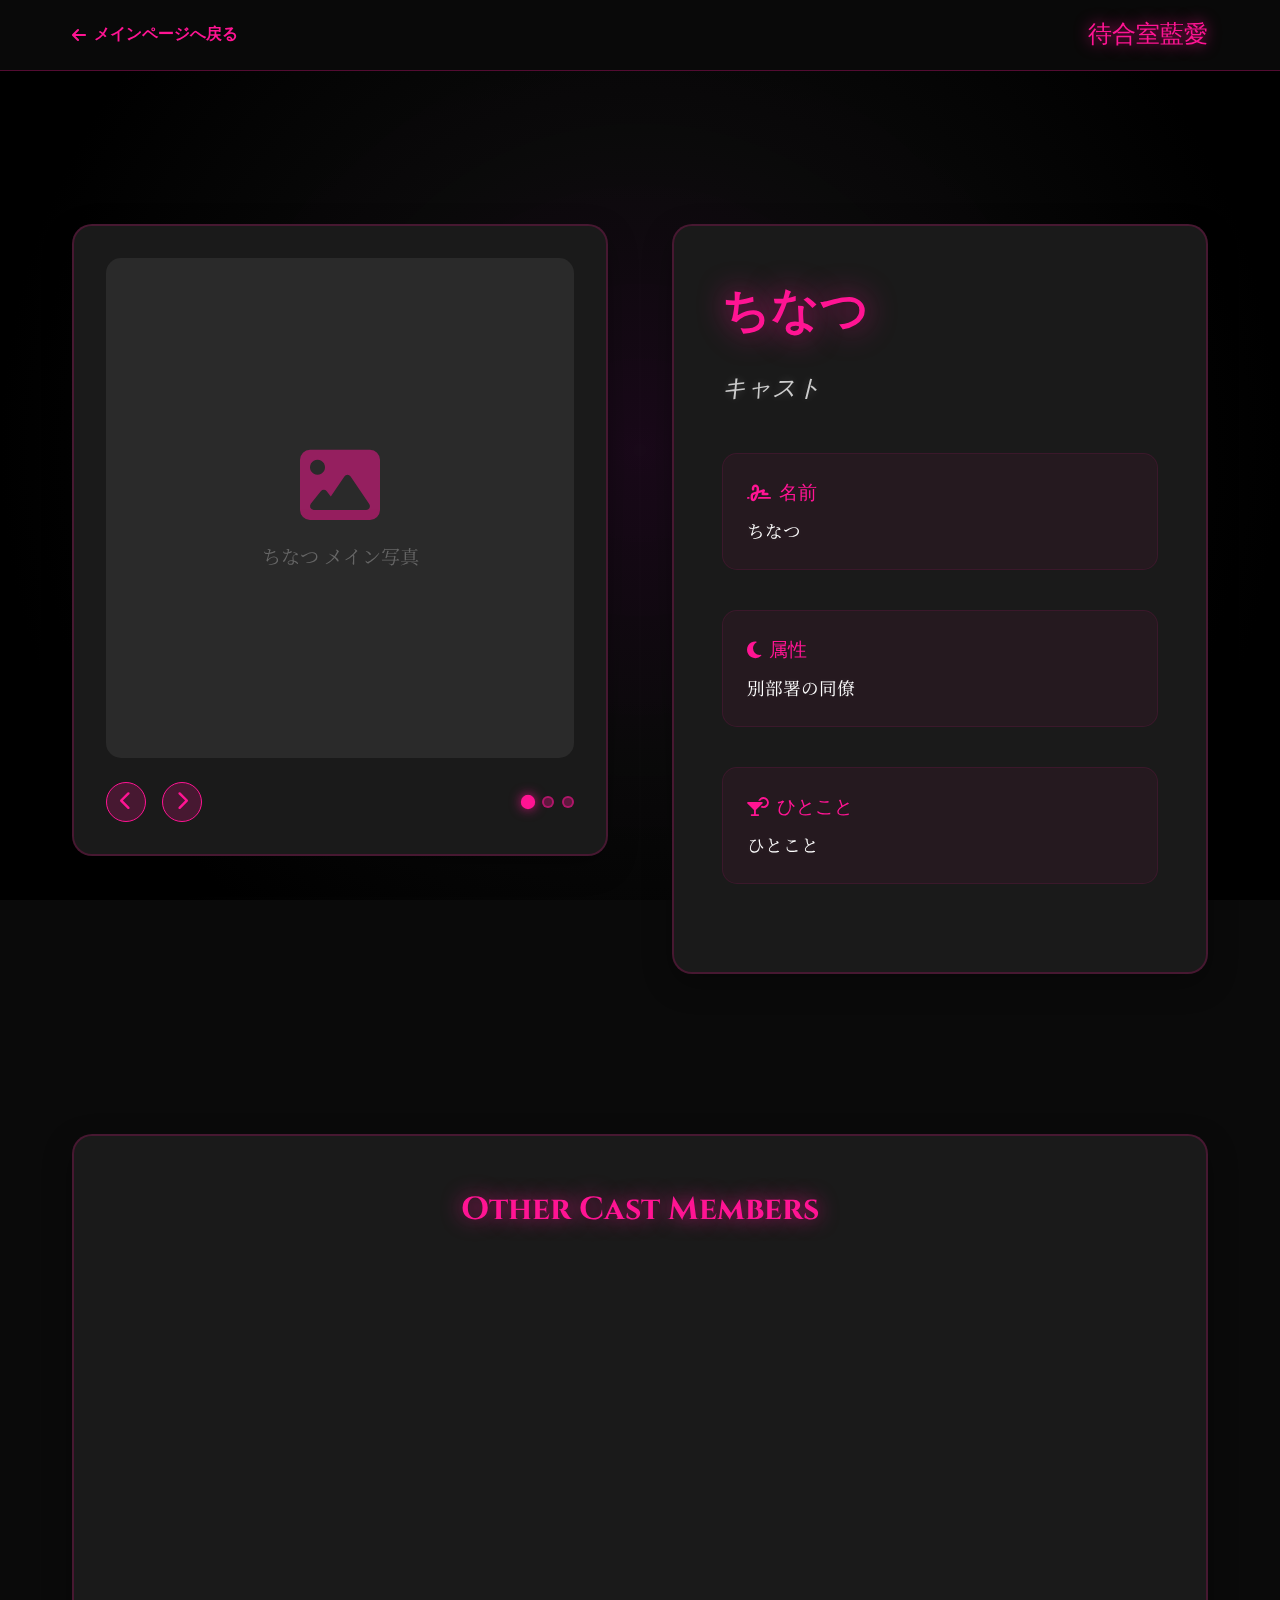
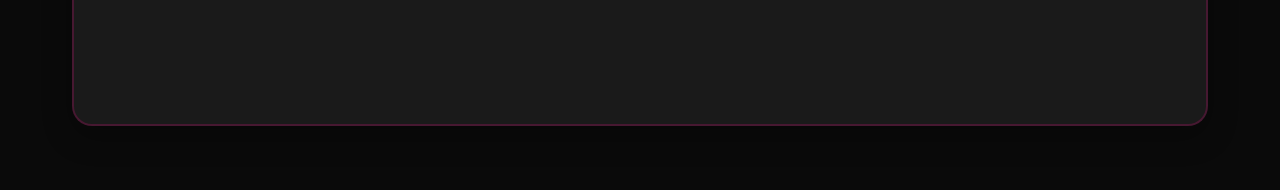
<file: cast/chinatsu.html>
<!DOCTYPE html>
<html lang="ja">
<head>
    <meta charset="UTF-8">
    <meta name="viewport" content="width=device-width, initial-scale=1.0">
    <title>ちなつ - キャスト | 待合室藍愛</title>
    
    <!-- Google Fonts -->
    <link href="https://fonts.googleapis.com/css2?family=Cinzel:wght@400;600;700&family=Playfair+Display:ital,wght@0,400;0,600;0,700;1,400&family=Noto+Serif+JP:wght@300;400;500;600;700&display=swap" rel="stylesheet">
    
    <!-- Font Awesome -->
    <link rel="stylesheet" href="https://cdn.jsdelivr.net/npm/@fortawesome/fontawesome-free@6.4.0/css/all.min.css">
    
    <!-- CSS Files -->
    <link rel="stylesheet" href="../css/style.css">
    <link rel="stylesheet" href="../css/animations.css">
    <link rel="stylesheet" href="../css/cast-profile.css">
</head>
<body class="cast-profile-page">
    <!-- パーティクル背景 -->
    <div id="particles-container">
        <canvas id="particles-canvas"></canvas>
    </div>

    <!-- ナビゲーションヘッダー -->
    <nav class="cast-nav">
        <div class="cast-nav-content">
            <a href="../index.html" class="back-to-main">
                <i class="fas fa-arrow-left"></i>
                <span>メインページへ戻る</span>
            </a>
            <div class="cast-nav-title">待合室藍愛</div>
        </div>
    </nav>

    <!-- メインコンテンツ -->
    <main class="cast-main-content">
        <!-- プロフィールセクション -->
        <section class="cast-profile-section">
            <!-- ギャラリー -->
            <div class="cast-gallery">
                <div class="gallery-container">
                    <div class="gallery-slide active">
                        <div class="gallery-placeholder">
                            <i class="fas fa-image"></i>
                            <p>ちなつ メイン写真</p>
                        </div>
                    </div>
                    <div class="gallery-slide">
                        <div class="gallery-placeholder">
                            <i class="fas fa-image"></i>
                            <p>ちなつ サブ１</p>
                        </div>
                    </div>
                    <div class="gallery-slide">
                        <div class="gallery-placeholder">
                            <i class="fas fa-image"></i>
                            <p>ちなつ サブ２</p>
                        </div>
                    </div>
                </div>
                
                <div class="gallery-controls">
                    <div class="gallery-nav">
                        <button class="gallery-btn gallery-prev">
                            <i class="fas fa-chevron-left"></i>
                        </button>
                        <button class="gallery-btn gallery-next">
                            <i class="fas fa-chevron-right"></i>
                        </button>
                    </div>
                    <div class="gallery-indicators">
                        <div class="gallery-dot active"></div>
                        <div class="gallery-dot"></div>
                        <div class="gallery-dot"></div>
                    </div>
                </div>
            </div>
            
            <!-- プロフィール情報 -->
            <div class="cast-profile-info">
                <div class="cast-profile-content">
                    <h1 class="cast-name-large">ちなつ</h1>
                    <p class="cast-role-large">キャスト</p>
                    
                    <div class="profile-field" data-field="name">
                        <div class="profile-label">
                            <i class="fas fa-signature"></i>
                            名前
                        </div>
                        <div class="profile-value">ちなつ</div>
                    </div>
                    
                    <div class="profile-field" data-field="attribute">
                        <div class="profile-label">
                            <i class="fas fa-moon"></i>
                            属性
                        </div>
                        <div class="profile-value">別部署の同僚</div>
                    </div>
                    
                    <div class="profile-field" data-field="comment">
                        <div class="profile-label">
                            <i class="fas fa-cocktail"></i>
                            ひとこと
                        </div>
                        <div class="profile-value">ひとこと</div>
                    </div>
                </div>
            </div>
        </section>
        
        <!-- 他キャスト一覧 -->
        <section class="other-cast-section">
            <h2 class="other-cast-title">Other Cast Members</h2>
            <div class="other-cast-grid">
                <a href="shiro.html" class="other-cast-item">
                    <div class="other-cast-avatar">
                        <i class="fas fa-user"></i>
                    </div>
                    <div class="other-cast-name">しろ</div>
                    <div class="other-cast-role">キャスト</div>
                </a>
                
                <a href="nichimaru.html" class="other-cast-item">
                    <div class="other-cast-avatar">
                        <i class="fas fa-user"></i>
                    </div>
                    <div class="other-cast-name">にちまる</div>
                    <div class="other-cast-role">キャスト</div>
                </a>
                
                <a href="nito.html" class="other-cast-item">
                    <div class="other-cast-avatar">
                        <i class="fas fa-user"></i>
                    </div>
                    <div class="other-cast-name">にと</div>
                    <div class="other-cast-role">キャスト</div>
                </a>
                
                <a href="hana.html" class="other-cast-item">
                    <div class="other-cast-avatar">
                        <i class="fas fa-user"></i>
                    </div>
                    <div class="other-cast-name">はな</div>
                    <div class="other-cast-role">キャスト</div>
                </a>
                
                <!--
                <a href="furil.html" class="other-cast-item">
                    <div class="other-cast-avatar">
                        <i class="fas fa-user"></i>
                    </div>
                    <div class="other-cast-name">ふりる</div>
                    <div class="other-cast-role">キャスト</div>
                </a>
                -->
                
                <a href="rarucha.html" class="other-cast-item">
                    <div class="other-cast-avatar">
                        <i class="fas fa-user"></i>
                    </div>
                    <div class="other-cast-name">らるちゃ</div>
                    <div class="other-cast-role">キャスト</div>
                </a>
                
                <a href="ruu.html" class="other-cast-item">
                    <div class="other-cast-avatar">
                        <i class="fas fa-user"></i>
                    </div>
                    <div class="other-cast-name">るう</div>
                    <div class="other-cast-role">キャスト</div>
                </a>
            </div>
        </section>
    </main>

    <!-- JavaScript -->
    <script src="../js/particles.js"></script>
    <script src="../js/animations.js"></script>
    <script src="../js/cast-profile.js"></script>
</body>
</html>
</file>
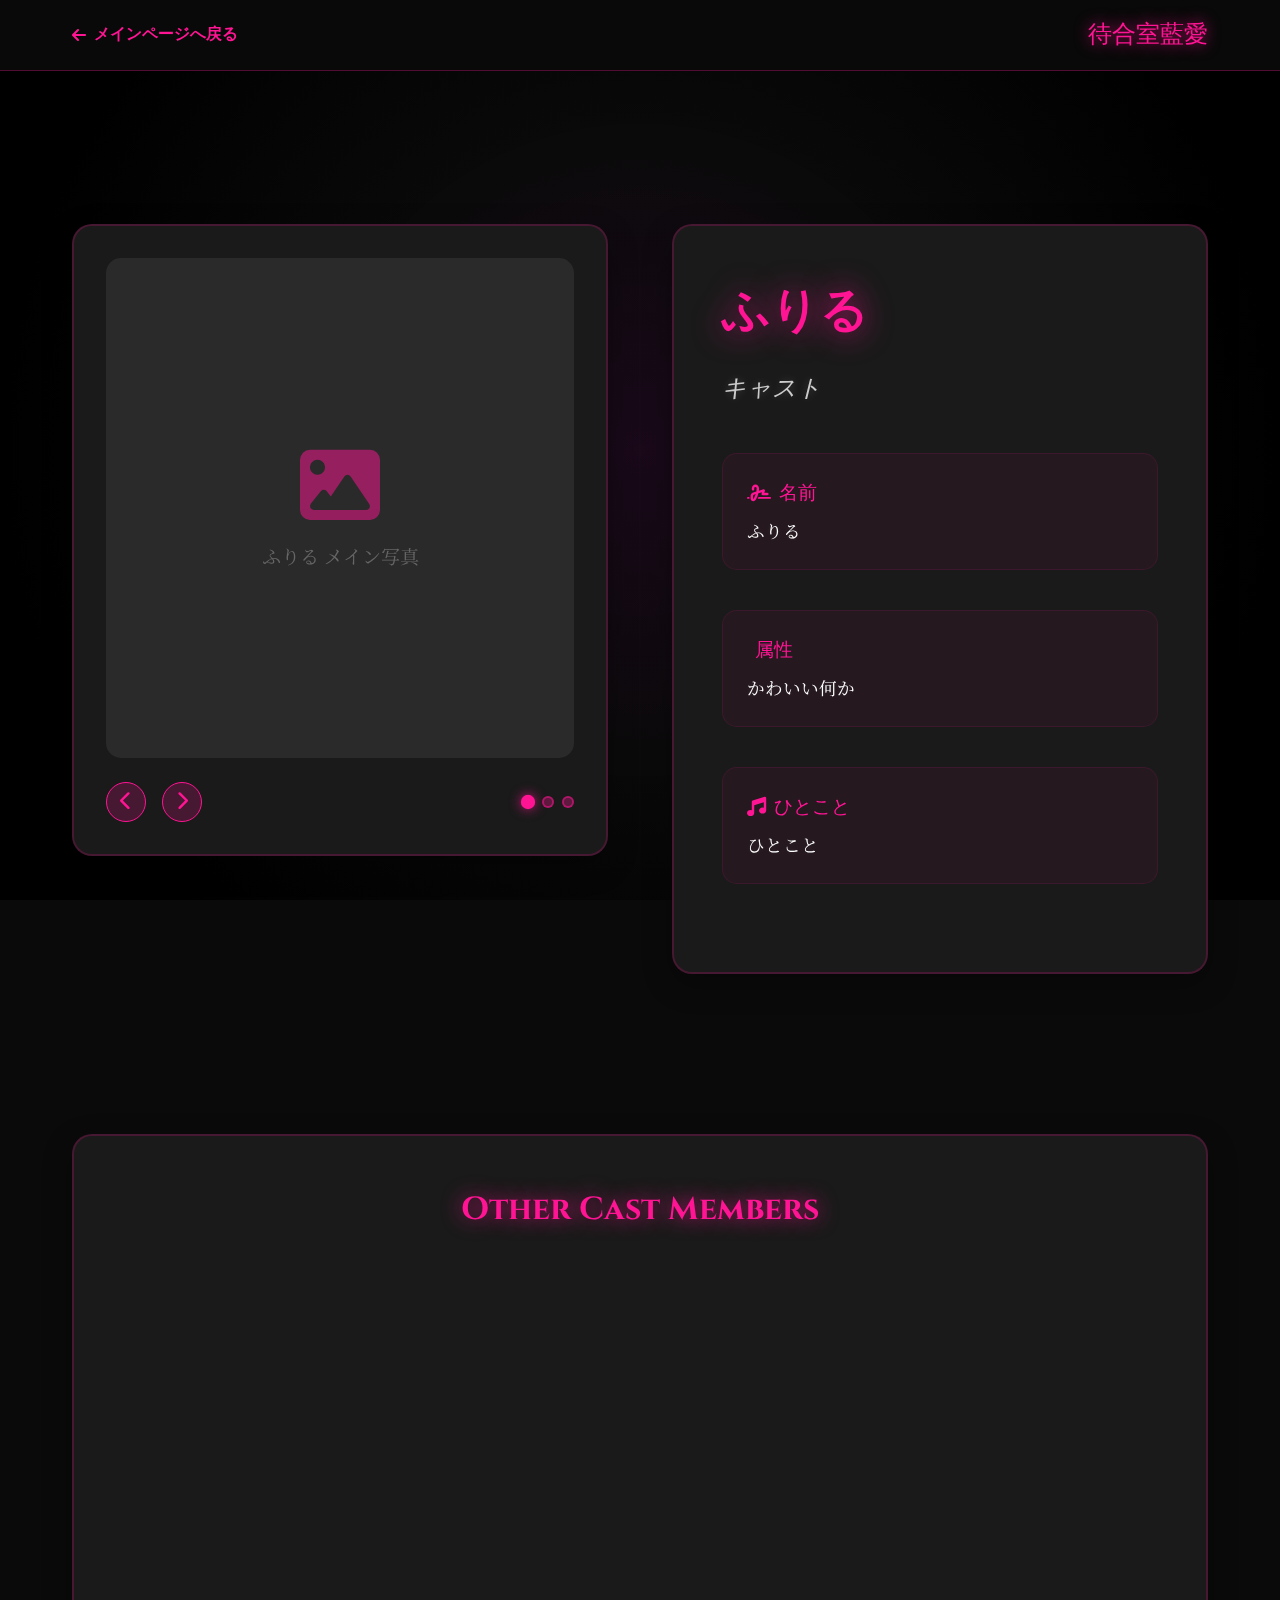
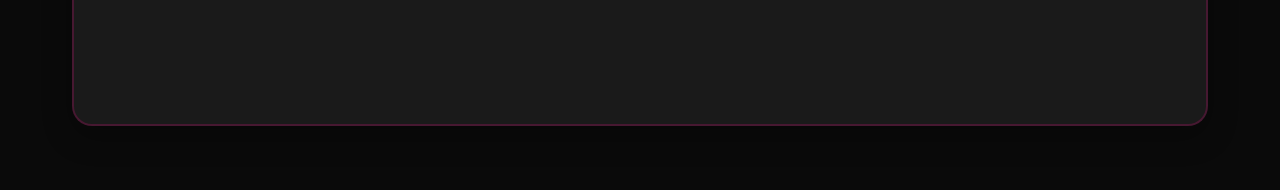
<file: cast/furil.html>
<!DOCTYPE html>
<html lang="ja">
<head>
    <meta charset="UTF-8">
    <meta name="viewport" content="width=device-width, initial-scale=1.0">
    <title>ふりる - キャスト | 待合室藍愛</title>
    
    <!-- Google Fonts -->
    <link href="https://fonts.googleapis.com/css2?family=Cinzel:wght@400;600;700&family=Playfair+Display:ital,wght@0,400;0,600;0,700;1,400&family=Noto+Serif+JP:wght@300;400;500;600;700&display=swap" rel="stylesheet">
    
    <!-- Font Awesome -->
    <link rel="stylesheet" href="https://cdn.jsdelivr.net/npm/@fortawesome/fontawesome-free@6.4.0/css/all.min.css">
    
    <!-- CSS Files -->
    <link rel="stylesheet" href="../css/style.css">
    <link rel="stylesheet" href="../css/animations.css">
    <link rel="stylesheet" href="../css/cast-profile.css">
</head>
<body class="cast-profile-page">
    <!-- パーティクル背景 -->
    <div id="particles-container">
        <canvas id="particles-canvas"></canvas>
    </div>

    <!-- ナビゲーションヘッダー -->
    <nav class="cast-nav">
        <div class="cast-nav-content">
            <a href="../index.html" class="back-to-main">
                <i class="fas fa-arrow-left"></i>
                <span>メインページへ戻る</span>
            </a>
            <div class="cast-nav-title">待合室藍愛</div>
        </div>
    </nav>

    <!-- メインコンテンツ -->
    <main class="cast-main-content">
        <!-- プロフィールセクション -->
        <section class="cast-profile-section">
            <!-- ギャラリー -->
            <div class="cast-gallery">
                <div class="gallery-container">
                    <div class="gallery-slide active">
                        <div class="gallery-placeholder">
                            <i class="fas fa-image"></i>
                            <p>ふりる メイン写真</p>
                        </div>
                    </div>
                    <div class="gallery-slide">
                        <div class="gallery-placeholder">
                            <i class="fas fa-image"></i>
                            <p>ふりる サブ１</p>
                        </div>
                    </div>
                    <div class="gallery-slide">
                        <div class="gallery-placeholder">
                            <i class="fas fa-image"></i>
                            <p>ふりる サブ２</p>
                        </div>
                    </div>
                </div>
                
                <div class="gallery-controls">
                    <div class="gallery-nav">
                        <button class="gallery-btn gallery-prev">
                            <i class="fas fa-chevron-left"></i>
                        </button>
                        <button class="gallery-btn gallery-next">
                            <i class="fas fa-chevron-right"></i>
                        </button>
                    </div>
                    <div class="gallery-indicators">
                        <div class="gallery-dot active"></div>
                        <div class="gallery-dot"></div>
                        <div class="gallery-dot"></div>
                    </div>
                </div>
            </div>
            
            <!-- プロフィール情報 -->
            <div class="cast-profile-info">
                <div class="cast-profile-content">
                    <h1 class="cast-name-large">ふりる</h1>
                    <p class="cast-role-large">キャスト</p>
                    
                    <div class="profile-field" data-field="name">
                        <div class="profile-label">
                            <i class="fas fa-signature"></i>
                            名前
                        </div>
                        <div class="profile-value">ふりる</div>
                    </div>
                    
                    <div class="profile-field" data-field="attribute">
                        <div class="profile-label">
                            <i class="fas fa-piano"></i>
                            属性
                        </div>
                        <div class="profile-value">かわいい何か</div>
                    </div>
                    
                    <div class="profile-field" data-field="comment">
                        <div class="profile-label">
                            <i class="fas fa-music"></i>
                            ひとこと
                        </div>
                        <div class="profile-value">ひとこと</div>
                    </div>
                </div>
            </div>
        </section>
        
        <!-- 他キャスト一覧 -->
        <section class="other-cast-section">
            <h2 class="other-cast-title">Other Cast Members</h2>
            <div class="other-cast-grid">
                <a href="shiro.html" class="other-cast-item">
                    <div class="other-cast-avatar">
                        <i class="fas fa-user"></i>
                    </div>
                    <div class="other-cast-name">しろ</div>
                    <div class="other-cast-role">キャスト</div>
                </a>
                
                <a href="chinatsu.html" class="other-cast-item">
                    <div class="other-cast-avatar">
                        <i class="fas fa-user"></i>
                    </div>
                    <div class="other-cast-name">ちなつ</div>
                    <div class="other-cast-role">キャスト</div>
                </a>
                
                <a href="nichimaru.html" class="other-cast-item">
                    <div class="other-cast-avatar">
                        <i class="fas fa-user"></i>
                    </div>
                    <div class="other-cast-name">にちまる</div>
                    <div class="other-cast-role">キャスト</div>
                </a>
                
                <a href="nito.html" class="other-cast-item">
                    <div class="other-cast-avatar">
                        <i class="fas fa-user"></i>
                    </div>
                    <div class="other-cast-name">にと</div>
                    <div class="other-cast-role">キャスト</div>
                </a>
                
                <a href="hana.html" class="other-cast-item">
                    <div class="other-cast-avatar">
                        <i class="fas fa-user"></i>
                    </div>
                    <div class="other-cast-name">はな</div>
                    <div class="other-cast-role">キャスト</div>
                </a>
                
                <a href="rarucha.html" class="other-cast-item">
                    <div class="other-cast-avatar">
                        <i class="fas fa-user"></i>
                    </div>
                    <div class="other-cast-name">らるちゃ</div>
                    <div class="other-cast-role">キャスト</div>
                </a>
                
                <a href="ruu.html" class="other-cast-item">
                    <div class="other-cast-avatar">
                        <i class="fas fa-user"></i>
                    </div>
                    <div class="other-cast-name">るう</div>
                    <div class="other-cast-role">キャスト</div>
                </a>
            </div>
        </section>
    </main>

    <!-- JavaScript -->
    <script src="../js/particles.js"></script>
    <script src="../js/animations.js"></script>
    <script src="../js/cast-profile.js"></script>
</body>
</html>
</file>
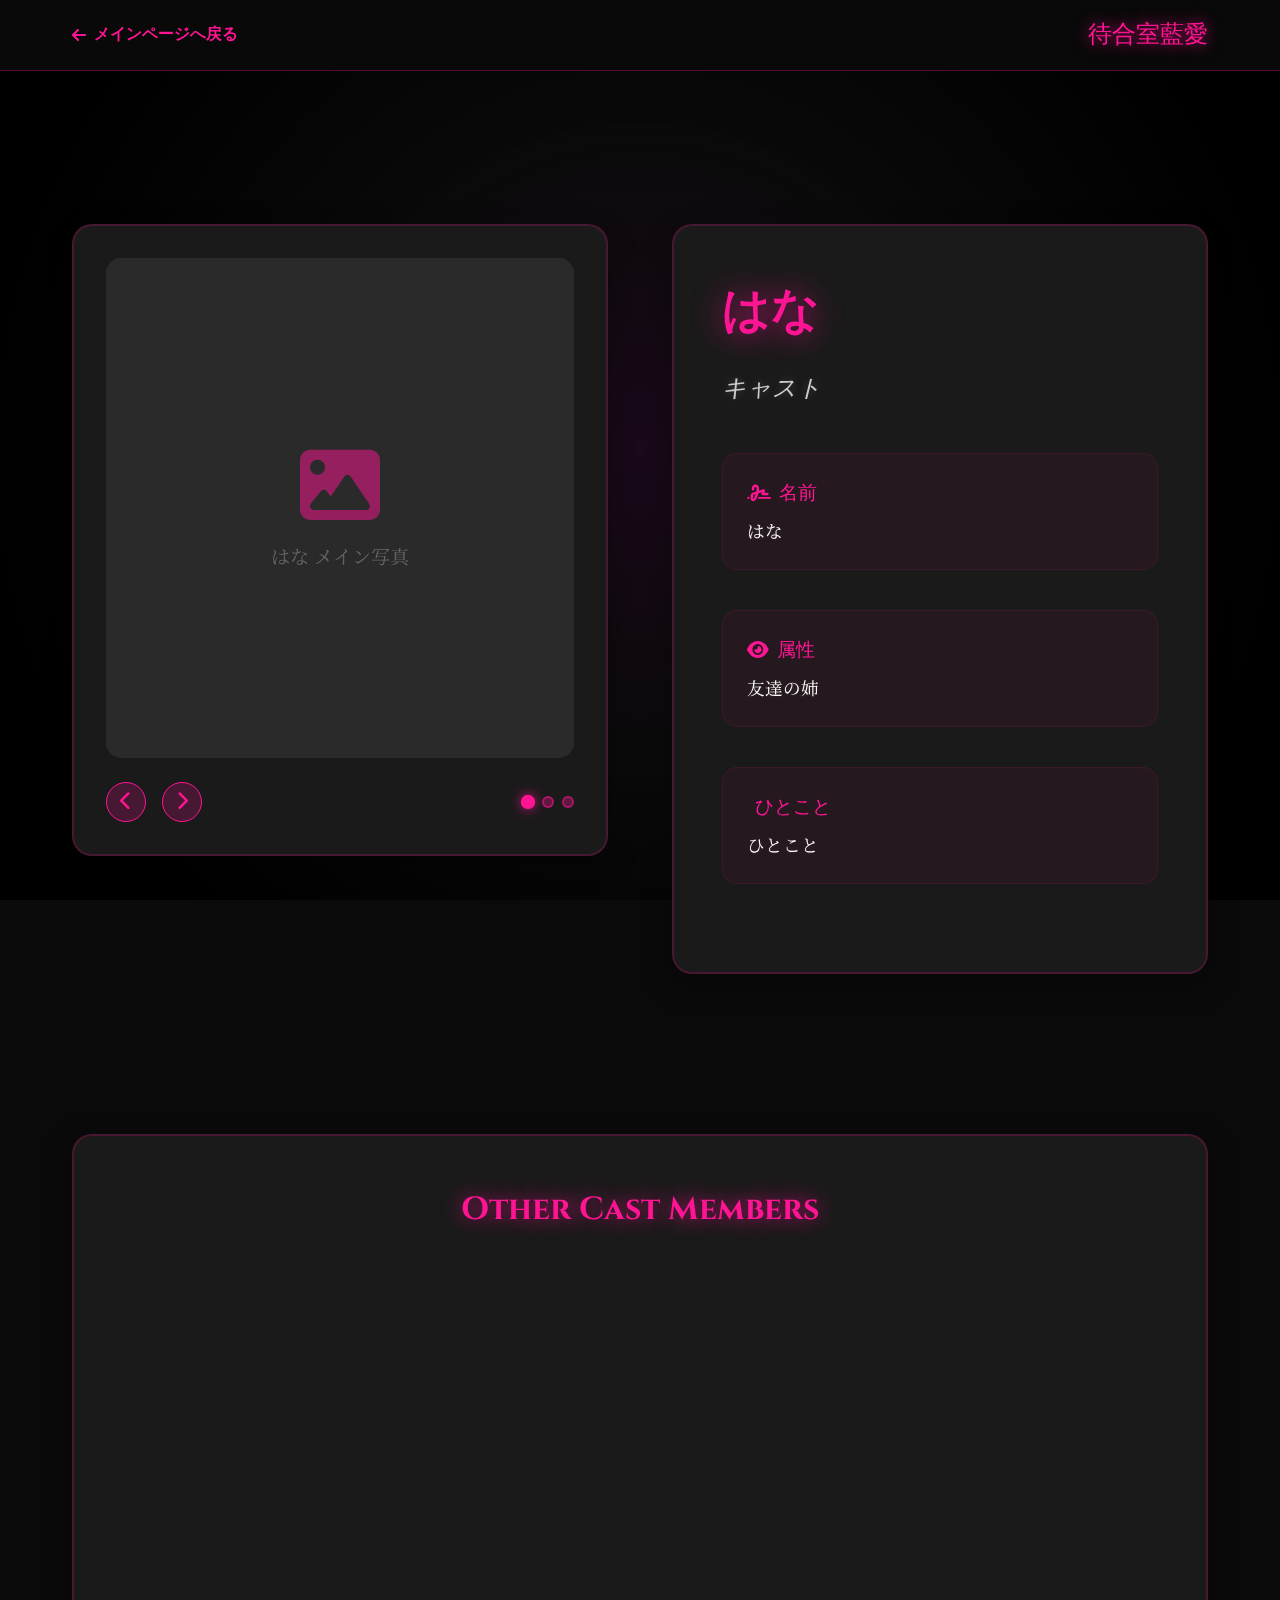
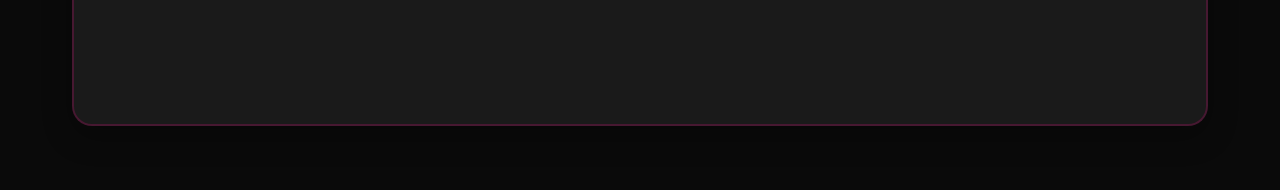
<file: cast/hana.html>
<!DOCTYPE html>
<html lang="ja">
<head>
    <meta charset="UTF-8">
    <meta name="viewport" content="width=device-width, initial-scale=1.0">
    <title>はな - キャスト | 待合室藍愛</title>
    
    <!-- Google Fonts -->
    <link href="https://fonts.googleapis.com/css2?family=Cinzel:wght@400;600;700&family=Playfair+Display:ital,wght@0,400;0,600;0,700;1,400&family=Noto+Serif+JP:wght@300;400;500;600;700&display=swap" rel="stylesheet">
    
    <!-- Font Awesome -->
    <link rel="stylesheet" href="https://cdn.jsdelivr.net/npm/@fortawesome/fontawesome-free@6.4.0/css/all.min.css">
    
    <!-- CSS Files -->
    <link rel="stylesheet" href="../css/style.css">
    <link rel="stylesheet" href="../css/animations.css">
    <link rel="stylesheet" href="../css/cast-profile.css">
</head>
<body class="cast-profile-page">
    <!-- パーティクル背景 -->
    <div id="particles-container">
        <canvas id="particles-canvas"></canvas>
    </div>

    <!-- ナビゲーションヘッダー -->
    <nav class="cast-nav">
        <div class="cast-nav-content">
            <a href="../index.html" class="back-to-main">
                <i class="fas fa-arrow-left"></i>
                <span>メインページへ戻る</span>
            </a>
            <div class="cast-nav-title">待合室藍愛</div>
        </div>
    </nav>

    <!-- メインコンテンツ -->
    <main class="cast-main-content">
        <!-- プロフィールセクション -->
        <section class="cast-profile-section">
            <!-- ギャラリー -->
            <div class="cast-gallery">
                <div class="gallery-container">
                    <div class="gallery-slide active">
                        <div class="gallery-placeholder">
                            <i class="fas fa-image"></i>
                            <p>はな メイン写真</p>
                        </div>
                    </div>
                    <div class="gallery-slide">
                        <div class="gallery-placeholder">
                            <i class="fas fa-image"></i>
                            <p>はな サブ１</p>
                        </div>
                    </div>
                    <div class="gallery-slide">
                        <div class="gallery-placeholder">
                            <i class="fas fa-image"></i>
                            <p>はな サブ２</p>
                        </div>
                    </div>
                </div>
                
                <div class="gallery-controls">
                    <div class="gallery-nav">
                        <button class="gallery-btn gallery-prev">
                            <i class="fas fa-chevron-left"></i>
                        </button>
                        <button class="gallery-btn gallery-next">
                            <i class="fas fa-chevron-right"></i>
                        </button>
                    </div>
                    <div class="gallery-indicators">
                        <div class="gallery-dot active"></div>
                        <div class="gallery-dot"></div>
                        <div class="gallery-dot"></div>
                    </div>
                </div>
            </div>
            
            <!-- プロフィール情報 -->
            <div class="cast-profile-info">
                <div class="cast-profile-content">
                    <h1 class="cast-name-large">はな</h1>
                    <p class="cast-role-large">キャスト</p>
                    
                    <div class="profile-field" data-field="name">
                        <div class="profile-label">
                            <i class="fas fa-signature"></i>
                            名前
                        </div>
                        <div class="profile-value">はな</div>
                    </div>
                    
                    <div class="profile-field" data-field="attribute">
                        <div class="profile-label">
                            <i class="fas fa-eye"></i>
                            属性
                        </div>
                        <div class="profile-value">友達の姉</div>
                    </div>
                    
                    <div class="profile-field" data-field="comment">
                        <div class="profile-label">
                            <i class="fas fa-crystal-ball"></i>
                            ひとこと
                        </div>
                        <div class="profile-value">ひとこと</div>
                    </div>
                </div>
            </div>
        </section>
        
        <!-- 他キャスト一覧 -->
        <section class="other-cast-section">
            <h2 class="other-cast-title">Other Cast Members</h2>
            <div class="other-cast-grid">
                <a href="shiro.html" class="other-cast-item">
                    <div class="other-cast-avatar">
                        <i class="fas fa-user"></i>
                    </div>
                    <div class="other-cast-name">しろ</div>
                    <div class="other-cast-role">キャスト</div>
                </a>
                
                <a href="chinatsu.html" class="other-cast-item">
                    <div class="other-cast-avatar">
                        <i class="fas fa-user"></i>
                    </div>
                    <div class="other-cast-name">ちなつ</div>
                    <div class="other-cast-role">キャスト</div>
                </a>
                
                <a href="nichimaru.html" class="other-cast-item">
                    <div class="other-cast-avatar">
                        <i class="fas fa-user"></i>
                    </div>
                    <div class="other-cast-name">にちまる</div>
                    <div class="other-cast-role">キャスト</div>
                </a>
                
                <a href="nito.html" class="other-cast-item">
                    <div class="other-cast-avatar">
                        <i class="fas fa-user"></i>
                    </div>
                    <div class="other-cast-name">にと</div>
                    <div class="other-cast-role">キャスト</div>
                </a>
                
                <!--
                <a href="furil.html" class="other-cast-item">
                    <div class="other-cast-avatar">
                        <i class="fas fa-user"></i>
                    </div>
                    <div class="other-cast-name">ふりる</div>
                    <div class="other-cast-role">キャスト</div>
                </a>
                -->
                
                <a href="rarucha.html" class="other-cast-item">
                    <div class="other-cast-avatar">
                        <i class="fas fa-user"></i>
                    </div>
                    <div class="other-cast-name">らるちゃ</div>
                    <div class="other-cast-role">キャスト</div>
                </a>
                
                <a href="ruu.html" class="other-cast-item">
                    <div class="other-cast-avatar">
                        <i class="fas fa-user"></i>
                    </div>
                    <div class="other-cast-name">るう</div>
                    <div class="other-cast-role">キャスト</div>
                </a>
            </div>
        </section>
    </main>

    <!-- JavaScript -->
    <script src="../js/particles.js"></script>
    <script src="../js/animations.js"></script>
    <script src="../js/cast-profile.js"></script>
</body>
</html>
</file>
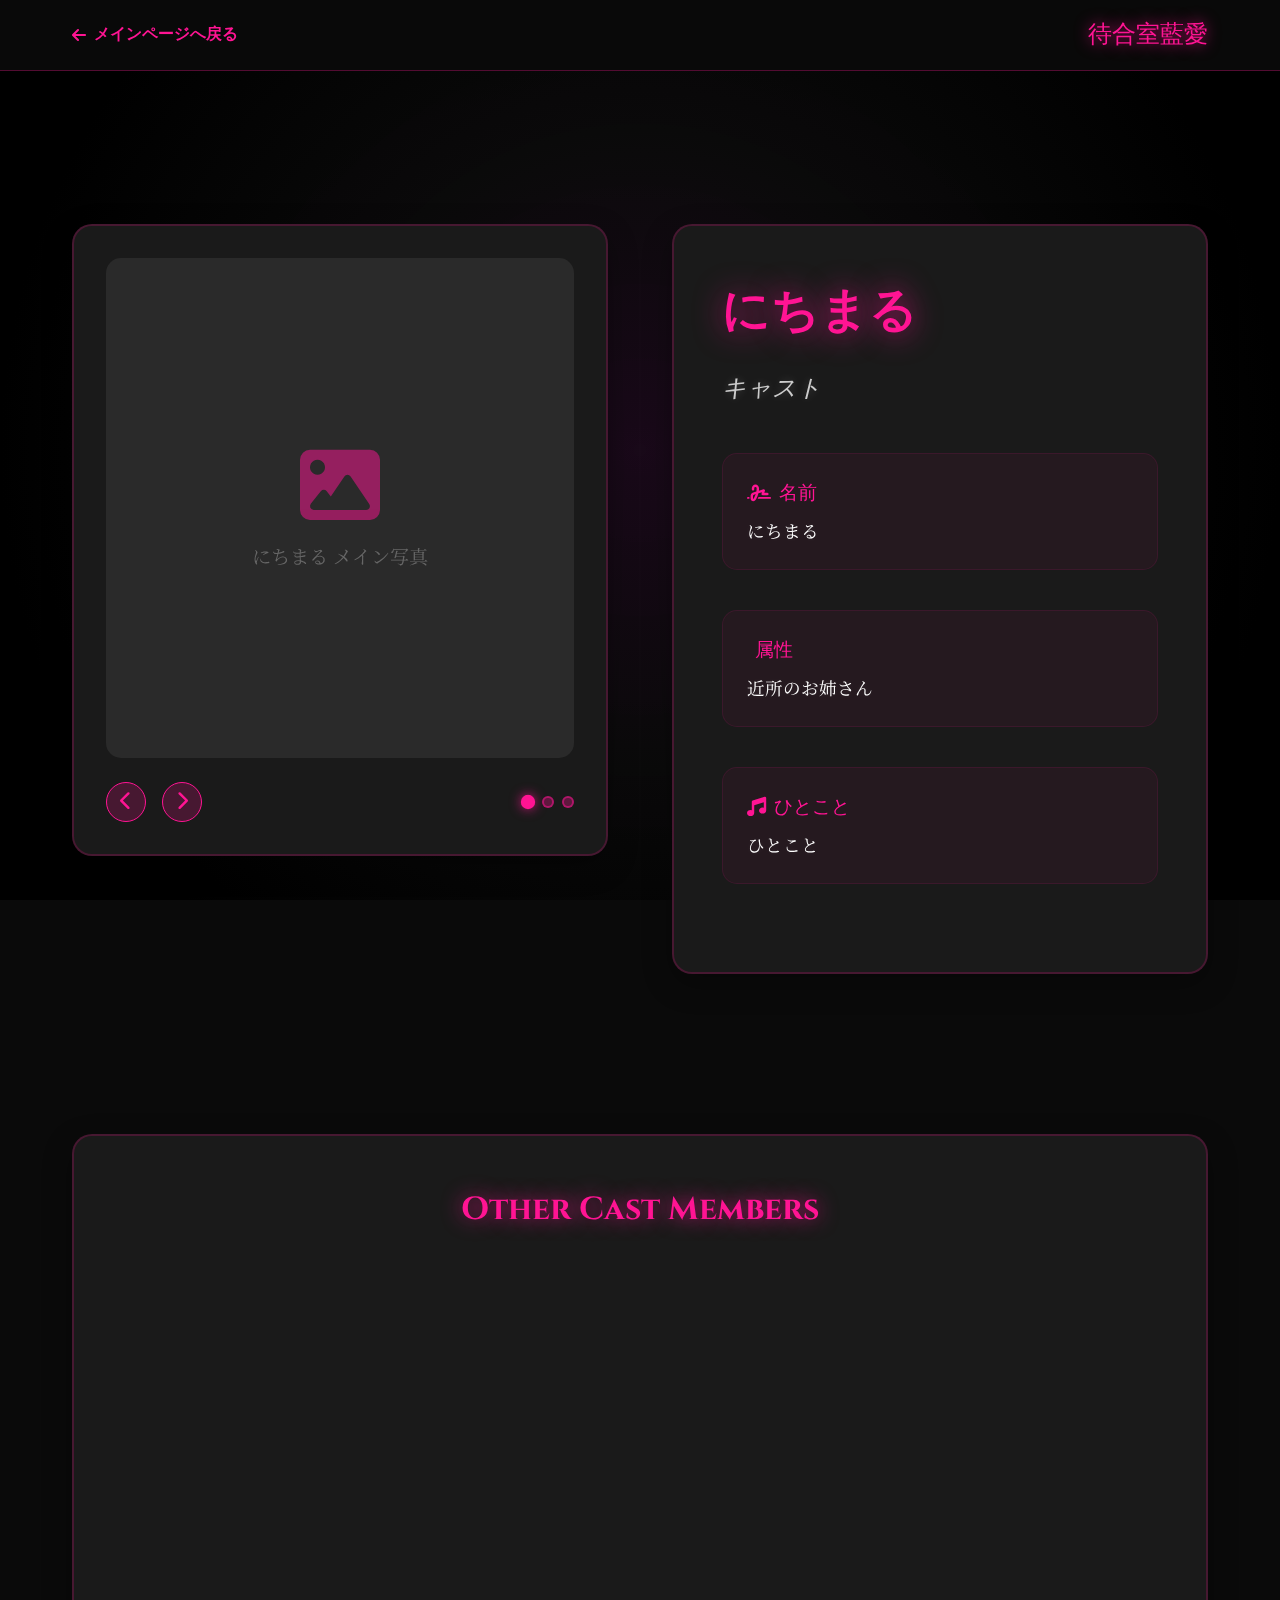
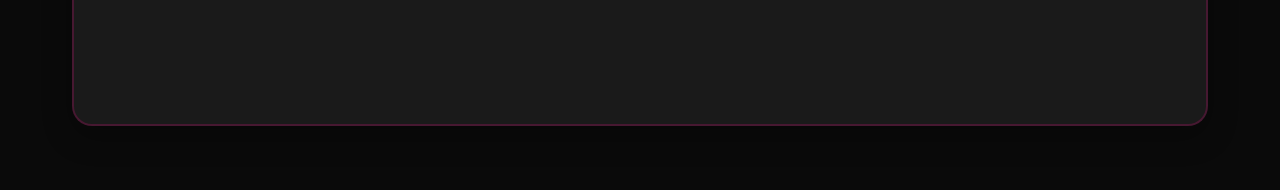
<file: cast/nichimaru.html>
<!DOCTYPE html>
<html lang="ja">
<head>
    <meta charset="UTF-8">
    <meta name="viewport" content="width=device-width, initial-scale=1.0">
    <title>にちまる - キャスト | 待合室藍愛</title>
    
    <!-- Google Fonts -->
    <link href="https://fonts.googleapis.com/css2?family=Cinzel:wght@400;600;700&family=Playfair+Display:ital,wght@0,400;0,600;0,700;1,400&family=Noto+Serif+JP:wght@300;400;500;600;700&display=swap" rel="stylesheet">
    
    <!-- Font Awesome -->
    <link rel="stylesheet" href="https://cdn.jsdelivr.net/npm/@fortawesome/fontawesome-free@6.4.0/css/all.min.css">
    
    <!-- CSS Files -->
    <link rel="stylesheet" href="../css/style.css">
    <link rel="stylesheet" href="../css/animations.css">
    <link rel="stylesheet" href="../css/cast-profile.css">
</head>
<body class="cast-profile-page">
    <!-- パーティクル背景 -->
    <div id="particles-container">
        <canvas id="particles-canvas"></canvas>
    </div>

    <!-- ナビゲーションヘッダー -->
    <nav class="cast-nav">
        <div class="cast-nav-content">
            <a href="../index.html" class="back-to-main">
                <i class="fas fa-arrow-left"></i>
                <span>メインページへ戻る</span>
            </a>
            <div class="cast-nav-title">待合室藍愛</div>
        </div>
    </nav>

    <!-- メインコンテンツ -->
    <main class="cast-main-content">
        <!-- プロフィールセクション -->
        <section class="cast-profile-section">
            <!-- ギャラリー -->
            <div class="cast-gallery">
                <div class="gallery-container">
                    <div class="gallery-slide active">
                        <div class="gallery-placeholder">
                            <i class="fas fa-image"></i>
                            <p>にちまる メイン写真</p>
                        </div>
                    </div>
                    <div class="gallery-slide">
                        <div class="gallery-placeholder">
                            <i class="fas fa-image"></i>
                            <p>にちまる サブ１</p>
                        </div>
                    </div>
                    <div class="gallery-slide">
                        <div class="gallery-placeholder">
                            <i class="fas fa-image"></i>
                            <p>にちまる サブ２</p>
                        </div>
                    </div>
                </div>
                
                <div class="gallery-controls">
                    <div class="gallery-nav">
                        <button class="gallery-btn gallery-prev">
                            <i class="fas fa-chevron-left"></i>
                        </button>
                        <button class="gallery-btn gallery-next">
                            <i class="fas fa-chevron-right"></i>
                        </button>
                    </div>
                    <div class="gallery-indicators">
                        <div class="gallery-dot active"></div>
                        <div class="gallery-dot"></div>
                        <div class="gallery-dot"></div>
                    </div>
                </div>
            </div>
            
            <!-- プロフィール情報 -->
            <div class="cast-profile-info">
                <div class="cast-profile-content">
                    <h1 class="cast-name-large">にちまる</h1>
                    <p class="cast-role-large">キャスト</p>
                    
                    <div class="profile-field" data-field="name">
                        <div class="profile-label">
                            <i class="fas fa-signature"></i>
                            名前
                        </div>
                        <div class="profile-value">にちまる</div>
                    </div>
                    
                    <div class="profile-field" data-field="attribute">
                        <div class="profile-label">
                            <i class="fas fa-dancing"></i>
                            属性
                        </div>
                        <div class="profile-value">近所のお姉さん</div>
                    </div>
                    
                    <div class="profile-field" data-field="comment">
                        <div class="profile-label">
                            <i class="fas fa-music"></i>
                            ひとこと
                        </div>
                        <div class="profile-value">ひとこと</div>
                    </div>
                </div>
            </div>
        </section>
        
        <!-- 他キャスト一覧 -->
        <section class="other-cast-section">
            <h2 class="other-cast-title">Other Cast Members</h2>
            <div class="other-cast-grid">
                <a href="shiro.html" class="other-cast-item">
                    <div class="other-cast-avatar">
                        <i class="fas fa-user"></i>
                    </div>
                    <div class="other-cast-name">しろ</div>
                    <div class="other-cast-role">キャスト</div>
                </a>
                
                <a href="chinatsu.html" class="other-cast-item">
                    <div class="other-cast-avatar">
                        <i class="fas fa-user"></i>
                    </div>
                    <div class="other-cast-name">ちなつ</div>
                    <div class="other-cast-role">キャスト</div>
                </a>
                
                <a href="nito.html" class="other-cast-item">
                    <div class="other-cast-avatar">
                        <i class="fas fa-user"></i>
                    </div>
                    <div class="other-cast-name">にと</div>
                    <div class="other-cast-role">キャスト</div>
                </a>
                
                <a href="hana.html" class="other-cast-item">
                    <div class="other-cast-avatar">
                        <i class="fas fa-user"></i>
                    </div>
                    <div class="other-cast-name">はな</div>
                    <div class="other-cast-role">キャスト</div>
                </a>
                
                <!--
                <a href="furil.html" class="other-cast-item">
                    <div class="other-cast-avatar">
                        <i class="fas fa-user"></i>
                    </div>
                    <div class="other-cast-name">ふりる</div>
                    <div class="other-cast-role">キャスト</div>
                </a>
                -->
                
                <a href="rarucha.html" class="other-cast-item">
                    <div class="other-cast-avatar">
                        <i class="fas fa-user"></i>
                    </div>
                    <div class="other-cast-name">らるちゃ</div>
                    <div class="other-cast-role">キャスト</div>
                </a>
                
                <a href="ruu.html" class="other-cast-item">
                    <div class="other-cast-avatar">
                        <i class="fas fa-user"></i>
                    </div>
                    <div class="other-cast-name">るう</div>
                    <div class="other-cast-role">キャスト</div>
                </a>
            </div>
        </section>
    </main>

    <!-- JavaScript -->
    <script src="../js/particles.js"></script>
    <script src="../js/animations.js"></script>
    <script src="../js/cast-profile.js"></script>
</body>
</html>
</file>
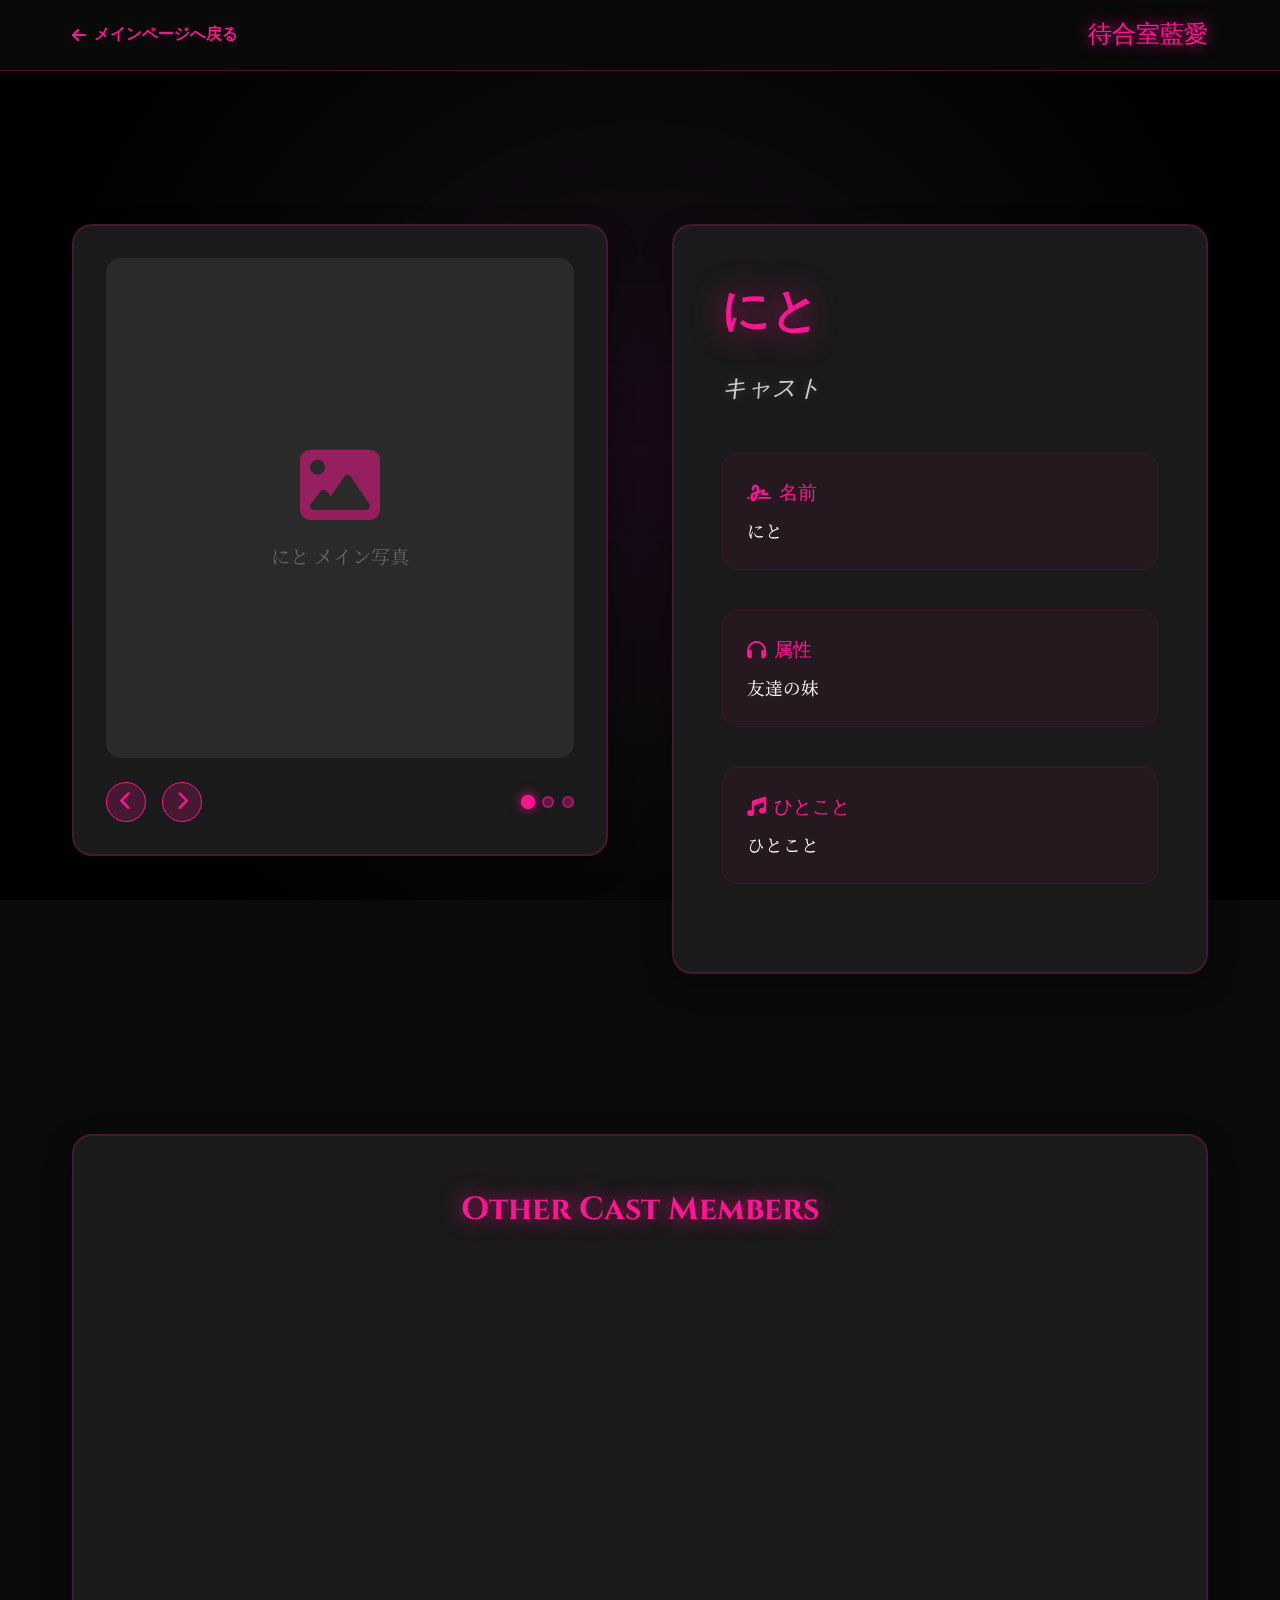
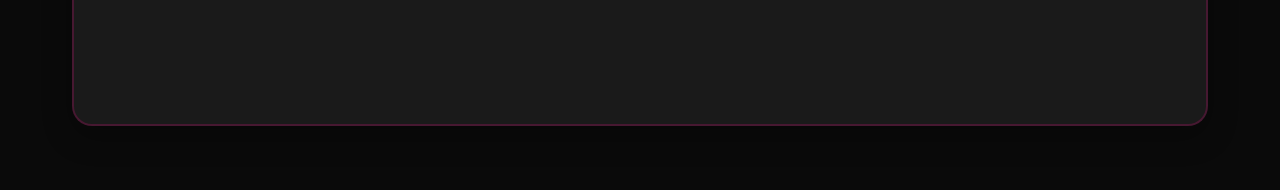
<file: cast/nito.html>
<!DOCTYPE html>
<html lang="ja">
<head>
    <meta charset="UTF-8">
    <meta name="viewport" content="width=device-width, initial-scale=1.0">
    <title>にと - キャスト | 待合室藍愛</title>
    
    <!-- Google Fonts -->
    <link href="https://fonts.googleapis.com/css2?family=Cinzel:wght@400;600;700&family=Playfair+Display:ital,wght@0,400;0,600;0,700;1,400&family=Noto+Serif+JP:wght@300;400;500;600;700&display=swap" rel="stylesheet">
    
    <!-- Font Awesome -->
    <link rel="stylesheet" href="https://cdn.jsdelivr.net/npm/@fortawesome/fontawesome-free@6.4.0/css/all.min.css">
    
    <!-- CSS Files -->
    <link rel="stylesheet" href="../css/style.css">
    <link rel="stylesheet" href="../css/animations.css">
    <link rel="stylesheet" href="../css/cast-profile.css">
</head>
<body class="cast-profile-page">
    <!-- パーティクル背景 -->
    <div id="particles-container">
        <canvas id="particles-canvas"></canvas>
    </div>

    <!-- ナビゲーションヘッダー -->
    <nav class="cast-nav">
        <div class="cast-nav-content">
            <a href="../index.html" class="back-to-main">
                <i class="fas fa-arrow-left"></i>
                <span>メインページへ戻る</span>
            </a>
            <div class="cast-nav-title">待合室藍愛</div>
        </div>
    </nav>

    <!-- メインコンテンツ -->
    <main class="cast-main-content">
        <!-- プロフィールセクション -->
        <section class="cast-profile-section">
            <!-- ギャラリー -->
            <div class="cast-gallery">
                <div class="gallery-container">
                    <div class="gallery-slide active">
                        <div class="gallery-placeholder">
                            <i class="fas fa-image"></i>
                            <p>にと メイン写真</p>
                        </div>
                    </div>
                    <div class="gallery-slide">
                        <div class="gallery-placeholder">
                            <i class="fas fa-image"></i>
                            <p>にと サブ１</p>
                        </div>
                    </div>
                    <div class="gallery-slide">
                        <div class="gallery-placeholder">
                            <i class="fas fa-image"></i>
                            <p>にと サブ２</p>
                        </div>
                    </div>
                </div>
                
                <div class="gallery-controls">
                    <div class="gallery-nav">
                        <button class="gallery-btn gallery-prev">
                            <i class="fas fa-chevron-left"></i>
                        </button>
                        <button class="gallery-btn gallery-next">
                            <i class="fas fa-chevron-right"></i>
                        </button>
                    </div>
                    <div class="gallery-indicators">
                        <div class="gallery-dot active"></div>
                        <div class="gallery-dot"></div>
                        <div class="gallery-dot"></div>
                    </div>
                </div>
            </div>
            
            <!-- プロフィール情報 -->
            <div class="cast-profile-info">
                <div class="cast-profile-content">
                    <h1 class="cast-name-large">にと</h1>
                    <p class="cast-role-large">キャスト</p>
                    
                    <div class="profile-field" data-field="name">
                        <div class="profile-label">
                            <i class="fas fa-signature"></i>
                            名前
                        </div>
                        <div class="profile-value">にと</div>
                    </div>
                    
                    <div class="profile-field" data-field="attribute">
                        <div class="profile-label">
                            <i class="fas fa-headphones"></i>
                            属性
                        </div>
                        <div class="profile-value">友達の妹</div>
                    </div>
                    
                    <div class="profile-field" data-field="comment">
                        <div class="profile-label">
                            <i class="fas fa-music"></i>
                            ひとこと
                        </div>
                        <div class="profile-value">ひとこと</div>
                    </div>
                </div>
            </div>
        </section>
        
        <!-- 他キャスト一覧 -->
        <section class="other-cast-section">
            <h2 class="other-cast-title">Other Cast Members</h2>
            <div class="other-cast-grid">
                <a href="shiro.html" class="other-cast-item">
                    <div class="other-cast-avatar">
                        <i class="fas fa-user"></i>
                    </div>
                    <div class="other-cast-name">しろ</div>
                    <div class="other-cast-role">キャスト</div>
                </a>
                
                <a href="chinatsu.html" class="other-cast-item">
                    <div class="other-cast-avatar">
                        <i class="fas fa-user"></i>
                    </div>
                    <div class="other-cast-name">ちなつ</div>
                    <div class="other-cast-role">キャスト</div>
                </a>
                
                <a href="nichimaru.html" class="other-cast-item">
                    <div class="other-cast-avatar">
                        <i class="fas fa-user"></i>
                    </div>
                    <div class="other-cast-name">にちまる</div>
                    <div class="other-cast-role">キャスト</div>
                </a>
                
                <a href="hana.html" class="other-cast-item">
                    <div class="other-cast-avatar">
                        <i class="fas fa-user"></i>
                    </div>
                    <div class="other-cast-name">はな</div>
                    <div class="other-cast-role">キャスト</div>
                </a>
                
                <!--
                <a href="furil.html" class="other-cast-item">
                    <div class="other-cast-avatar">
                        <i class="fas fa-user"></i>
                    </div>
                    <div class="other-cast-name">ふりる</div>
                    <div class="other-cast-role">キャスト</div>
                </a>
                -->
                
                <a href="rarucha.html" class="other-cast-item">
                    <div class="other-cast-avatar">
                        <i class="fas fa-user"></i>
                    </div>
                    <div class="other-cast-name">らるちゃ</div>
                    <div class="other-cast-role">キャスト</div>
                </a>
                
                <a href="ruu.html" class="other-cast-item">
                    <div class="other-cast-avatar">
                        <i class="fas fa-user"></i>
                    </div>
                    <div class="other-cast-name">るう</div>
                    <div class="other-cast-role">キャスト</div>
                </a>
            </div>
        </section>
    </main>

    <!-- JavaScript -->
    <script src="../js/particles.js"></script>
    <script src="../js/animations.js"></script>
    <script src="../js/cast-profile.js"></script>
</body>
</html>
</file>
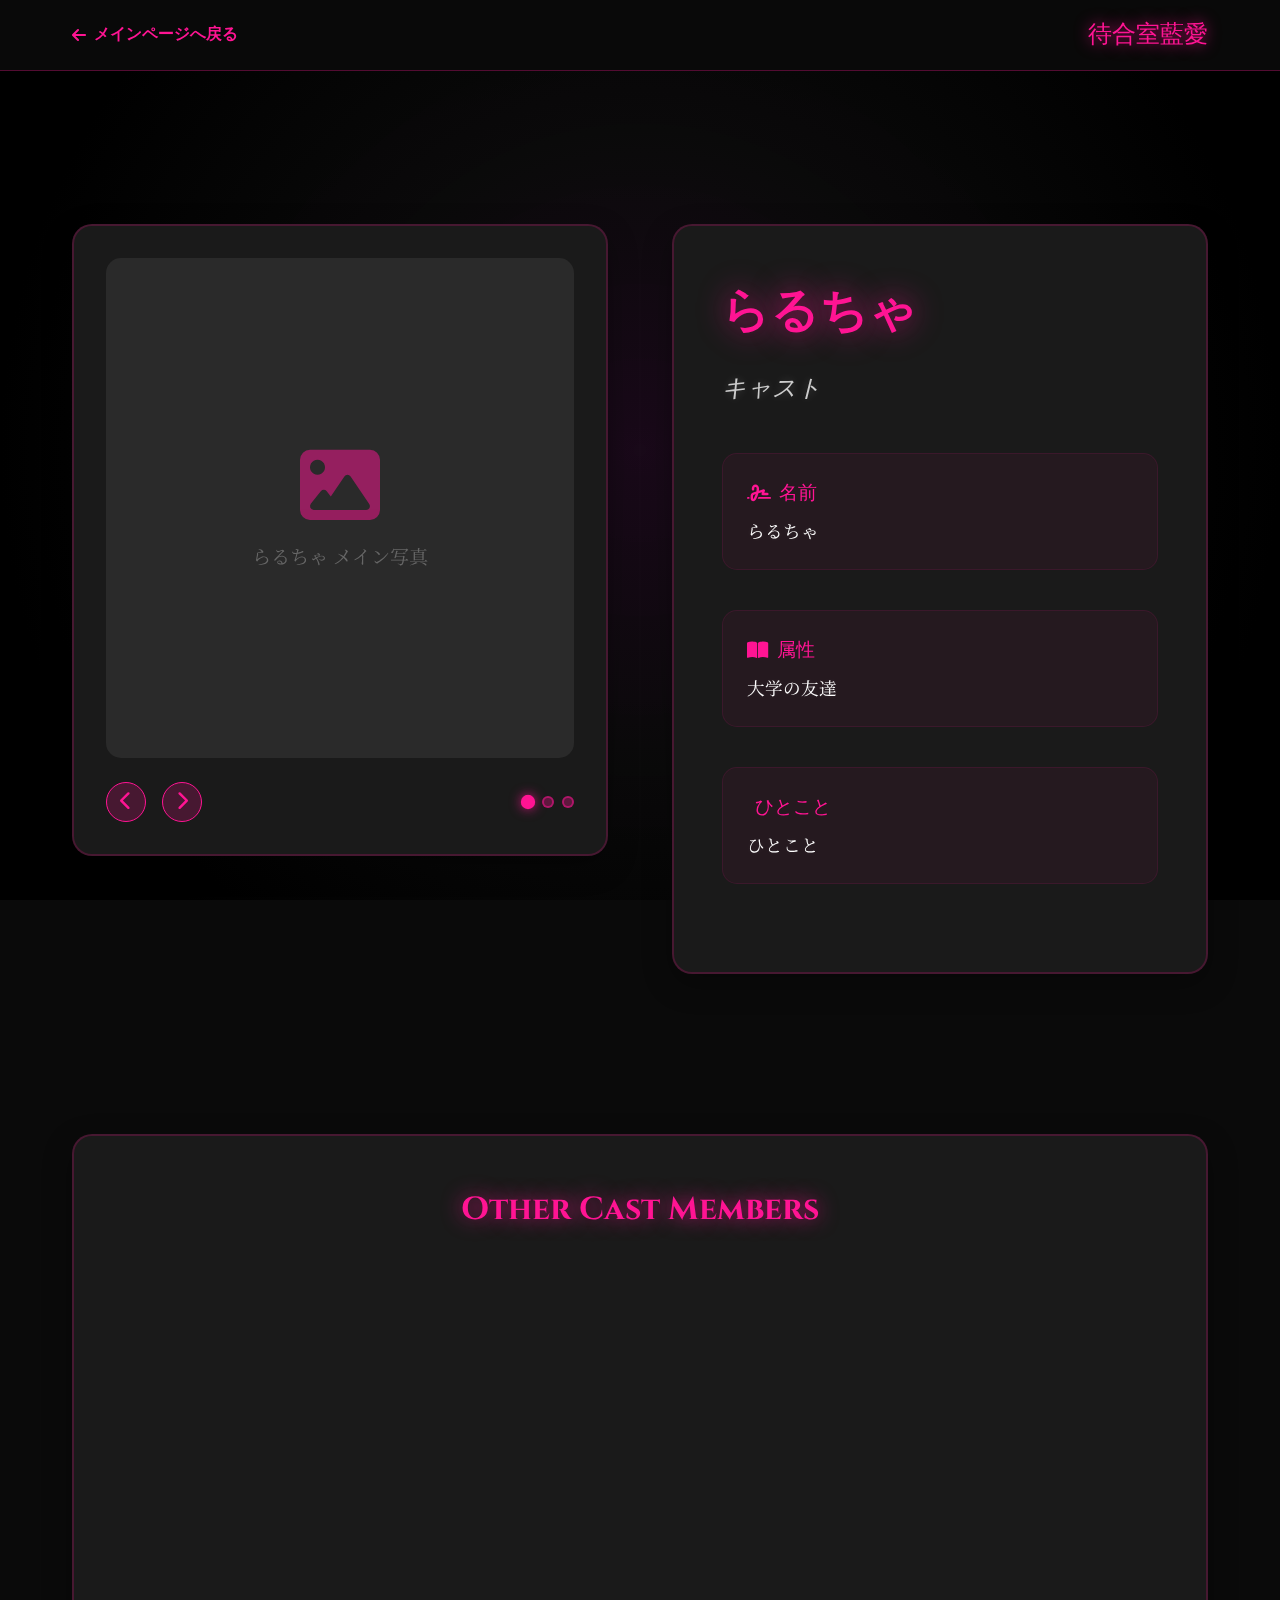
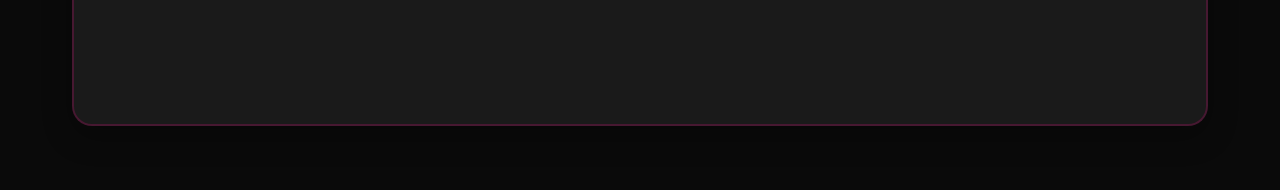
<file: cast/rarucha.html>
<!DOCTYPE html>
<html lang="ja">
<head>
    <meta charset="UTF-8">
    <meta name="viewport" content="width=device-width, initial-scale=1.0">
    <title>らるちゃ - キャスト | 待合室藍愛</title>
    
    <!-- Google Fonts -->
    <link href="https://fonts.googleapis.com/css2?family=Cinzel:wght@400;600;700&family=Playfair+Display:ital,wght@0,400;0,600;0,700;1,400&family=Noto+Serif+JP:wght@300;400;500;600;700&display=swap" rel="stylesheet">
    
    <!-- Font Awesome -->
    <link rel="stylesheet" href="https://cdn.jsdelivr.net/npm/@fortawesome/fontawesome-free@6.4.0/css/all.min.css">
    
    <!-- CSS Files -->
    <link rel="stylesheet" href="../css/style.css">
    <link rel="stylesheet" href="../css/animations.css">
    <link rel="stylesheet" href="../css/cast-profile.css">
</head>
<body class="cast-profile-page">
    <!-- パーティクル背景 -->
    <div id="particles-container">
        <canvas id="particles-canvas"></canvas>
    </div>

    <!-- ナビゲーションヘッダー -->
    <nav class="cast-nav">
        <div class="cast-nav-content">
            <a href="../index.html" class="back-to-main">
                <i class="fas fa-arrow-left"></i>
                <span>メインページへ戻る</span>
            </a>
            <div class="cast-nav-title">待合室藍愛</div>
        </div>
    </nav>

    <!-- メインコンテンツ -->
    <main class="cast-main-content">
        <!-- プロフィールセクション -->
        <section class="cast-profile-section">
            <!-- ギャラリー -->
            <div class="cast-gallery">
                <div class="gallery-container">
                    <div class="gallery-slide active">
                        <div class="gallery-placeholder">
                            <i class="fas fa-image"></i>
                            <p>らるちゃ メイン写真</p>
                        </div>
                    </div>
                    <div class="gallery-slide">
                        <div class="gallery-placeholder">
                            <i class="fas fa-image"></i>
                            <p>らるちゃ サブ１</p>
                        </div>
                    </div>
                    <div class="gallery-slide">
                        <div class="gallery-placeholder">
                            <i class="fas fa-image"></i>
                            <p>らるちゃ サブ２</p>
                        </div>
                    </div>
                </div>
                
                <div class="gallery-controls">
                    <div class="gallery-nav">
                        <button class="gallery-btn gallery-prev">
                            <i class="fas fa-chevron-left"></i>
                        </button>
                        <button class="gallery-btn gallery-next">
                            <i class="fas fa-chevron-right"></i>
                        </button>
                    </div>
                    <div class="gallery-indicators">
                        <div class="gallery-dot active"></div>
                        <div class="gallery-dot"></div>
                        <div class="gallery-dot"></div>
                    </div>
                </div>
            </div>
            
            <!-- プロフィール情報 -->
            <div class="cast-profile-info">
                <div class="cast-profile-content">
                    <h1 class="cast-name-large">らるちゃ</h1>
                    <p class="cast-role-large">キャスト</p>
                    
                    <div class="profile-field" data-field="name">
                        <div class="profile-label">
                            <i class="fas fa-signature"></i>
                            名前
                        </div>
                        <div class="profile-value">らるちゃ</div>
                    </div>
                    
                    <div class="profile-field" data-field="attribute">
                        <div class="profile-label">
                            <i class="fas fa-book-open"></i>
                            属性
                        </div>
                        <div class="profile-value">大学の友達</div>
                    </div>
                    
                    <div class="profile-field" data-field="comment">
                        <div class="profile-label">
                            <i class="fas fa-sparkles"></i>
                            ひとこと
                        </div>
                        <div class="profile-value">ひとこと</div>
                    </div>
                </div>
            </div>
        </section>
        
        <!-- 他キャスト一覧 -->
        <section class="other-cast-section">
            <h2 class="other-cast-title">Other Cast Members</h2>
            <div class="other-cast-grid">
                <a href="shiro.html" class="other-cast-item">
                    <div class="other-cast-avatar">
                        <i class="fas fa-user"></i>
                    </div>
                    <div class="other-cast-name">しろ</div>
                    <div class="other-cast-role">キャスト</div>
                </a>
                
                <a href="chinatsu.html" class="other-cast-item">
                    <div class="other-cast-avatar">
                        <i class="fas fa-user"></i>
                    </div>
                    <div class="other-cast-name">ちなつ</div>
                    <div class="other-cast-role">キャスト</div>
                </a>
                
                <a href="nichimaru.html" class="other-cast-item">
                    <div class="other-cast-avatar">
                        <i class="fas fa-user"></i>
                    </div>
                    <div class="other-cast-name">にちまる</div>
                    <div class="other-cast-role">キャスト</div>
                </a>
                
                <a href="nito.html" class="other-cast-item">
                    <div class="other-cast-avatar">
                        <i class="fas fa-user"></i>
                    </div>
                    <div class="other-cast-name">にと</div>
                    <div class="other-cast-role">キャスト</div>
                </a>
                
                <a href="hana.html" class="other-cast-item">
                    <div class="other-cast-avatar">
                        <i class="fas fa-user"></i>
                    </div>
                    <div class="other-cast-name">はな</div>
                    <div class="other-cast-role">キャスト</div>
                </a>
                
                <!--
                <a href="furil.html" class="other-cast-item">
                    <div class="other-cast-avatar">
                        <i class="fas fa-user"></i>
                    </div>
                    <div class="other-cast-name">ふりる</div>
                    <div class="other-cast-role">キャスト</div>
                </a>
                -->
                
                <a href="ruu.html" class="other-cast-item">
                    <div class="other-cast-avatar">
                        <i class="fas fa-user"></i>
                    </div>
                    <div class="other-cast-name">るう</div>
                    <div class="other-cast-role">キャスト</div>
                </a>
            </div>
        </section>
    </main>

    <!-- JavaScript -->
    <script src="../js/particles.js"></script>
    <script src="../js/animations.js"></script>
    <script src="../js/cast-profile.js"></script>
</body>
</html>
</file>
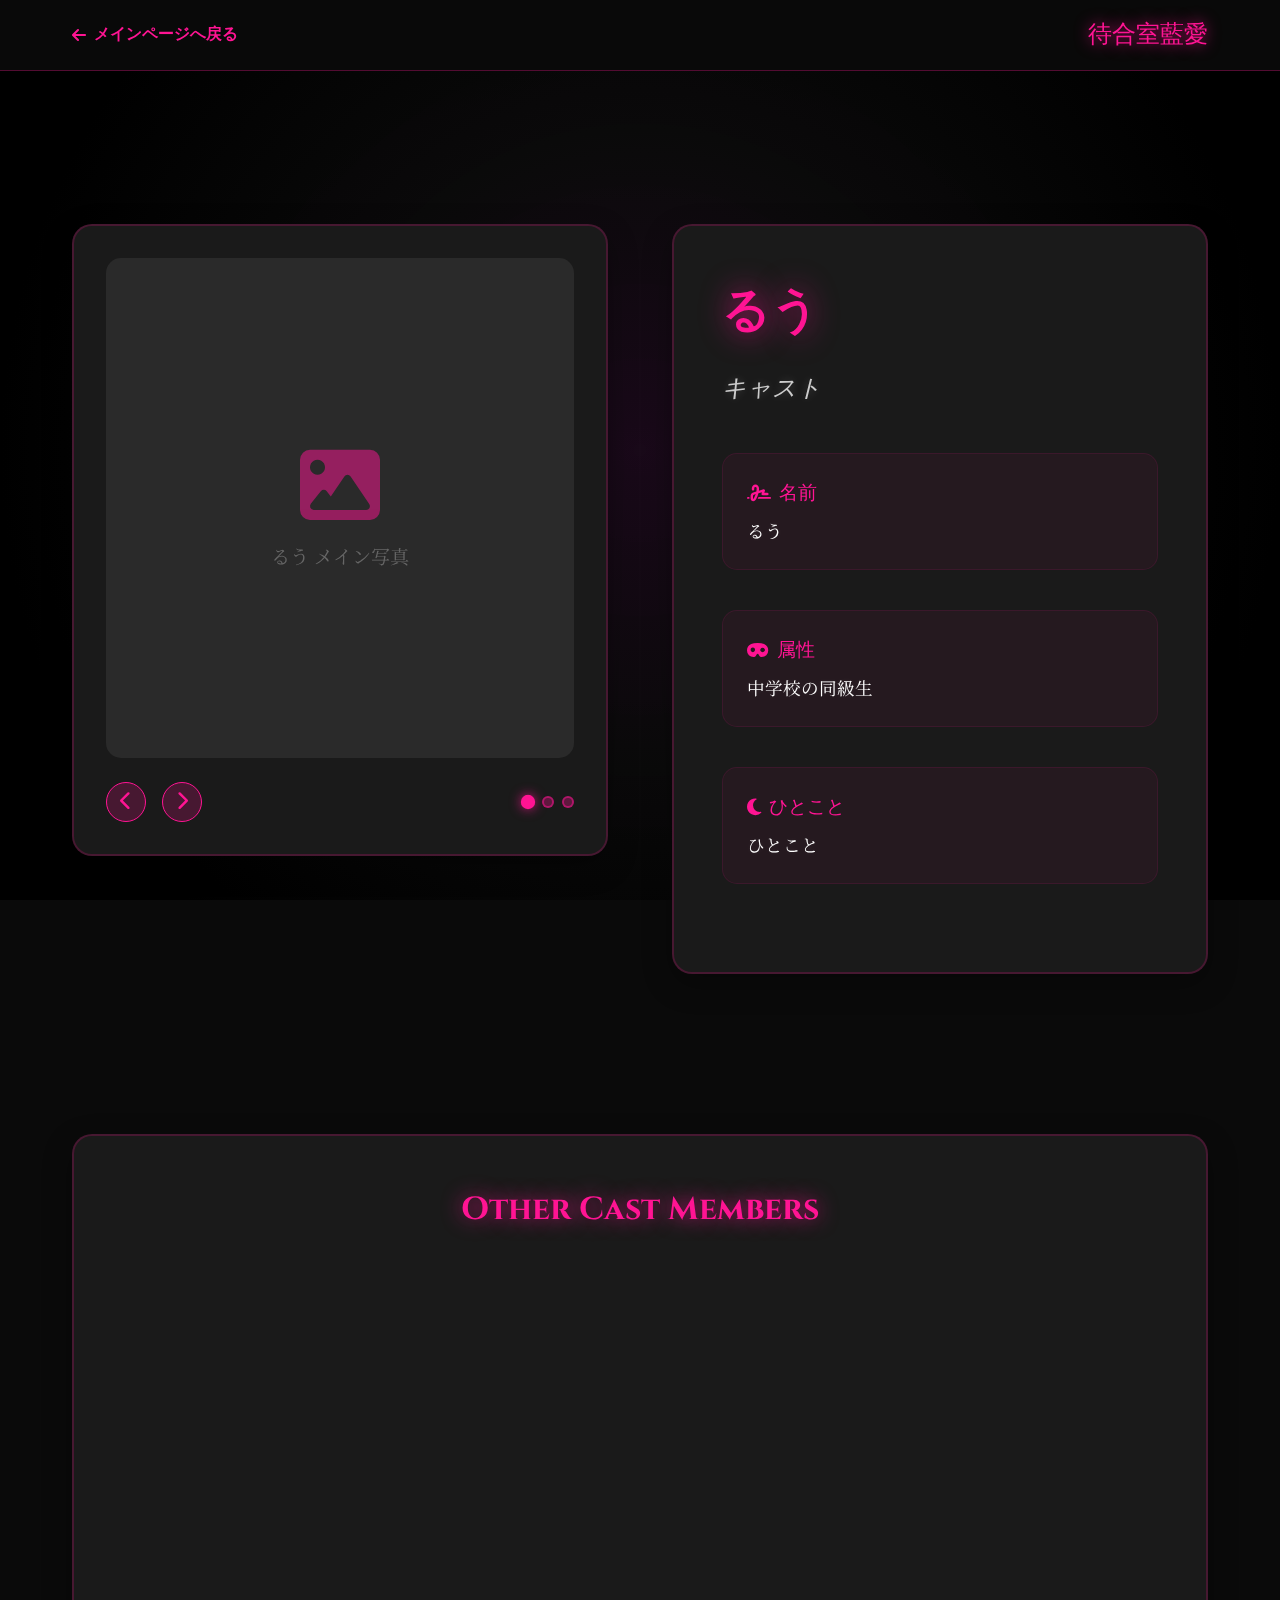
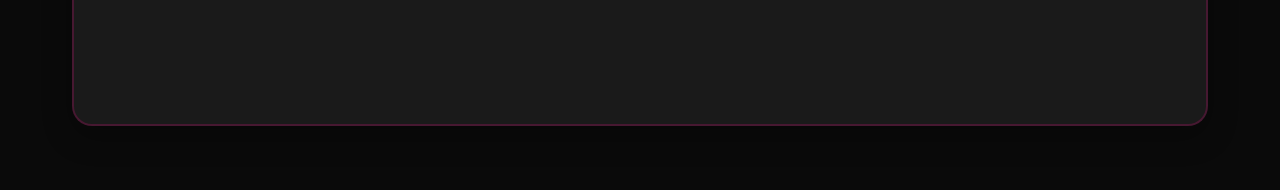
<file: cast/ruu.html>
<!DOCTYPE html>
<html lang="ja">
<head>
    <meta charset="UTF-8">
    <meta name="viewport" content="width=device-width, initial-scale=1.0">
    <title>るう - キャスト | 待合室藍愛</title>
    
    <!-- Google Fonts -->
    <link href="https://fonts.googleapis.com/css2?family=Cinzel:wght@400;600;700&family=Playfair+Display:ital,wght@0,400;0,600;0,700;1,400&family=Noto+Serif+JP:wght@300;400;500;600;700&display=swap" rel="stylesheet">
    
    <!-- Font Awesome -->
    <link rel="stylesheet" href="https://cdn.jsdelivr.net/npm/@fortawesome/fontawesome-free@6.4.0/css/all.min.css">
    
    <!-- CSS Files -->
    <link rel="stylesheet" href="../css/style.css">
    <link rel="stylesheet" href="../css/animations.css">
    <link rel="stylesheet" href="../css/cast-profile.css">
</head>
<body class="cast-profile-page">
    <!-- パーティクル背景 -->
    <div id="particles-container">
        <canvas id="particles-canvas"></canvas>
    </div>

    <!-- ナビゲーションヘッダー -->
    <nav class="cast-nav">
        <div class="cast-nav-content">
            <a href="../index.html" class="back-to-main">
                <i class="fas fa-arrow-left"></i>
                <span>メインページへ戻る</span>
            </a>
            <div class="cast-nav-title">待合室藍愛</div>
        </div>
    </nav>

    <!-- メインコンテンツ -->
    <main class="cast-main-content">
        <!-- プロフィールセクション -->
        <section class="cast-profile-section">
            <!-- ギャラリー -->
            <div class="cast-gallery">
                <div class="gallery-container">
                    <div class="gallery-slide active">
                        <div class="gallery-placeholder">
                            <i class="fas fa-image"></i>
                            <p>るう メイン写真</p>
                        </div>
                    </div>
                    <div class="gallery-slide">
                        <div class="gallery-placeholder">
                            <i class="fas fa-image"></i>
                            <p>るう サブ１</p>
                        </div>
                    </div>
                    <div class="gallery-slide">
                        <div class="gallery-placeholder">
                            <i class="fas fa-image"></i>
                            <p>るう サブ２</p>
                        </div>
                    </div>
                </div>
                
                <div class="gallery-controls">
                    <div class="gallery-nav">
                        <button class="gallery-btn gallery-prev">
                            <i class="fas fa-chevron-left"></i>
                        </button>
                        <button class="gallery-btn gallery-next">
                            <i class="fas fa-chevron-right"></i>
                        </button>
                    </div>
                    <div class="gallery-indicators">
                        <div class="gallery-dot active"></div>
                        <div class="gallery-dot"></div>
                        <div class="gallery-dot"></div>
                    </div>
                </div>
            </div>
            
            <!-- プロフィール情報 -->
            <div class="cast-profile-info">
                <div class="cast-profile-content">
                    <h1 class="cast-name-large">るう</h1>
                    <p class="cast-role-large">キャスト</p>
                    
                    <div class="profile-field" data-field="name">
                        <div class="profile-label">
                            <i class="fas fa-signature"></i>
                            名前
                        </div>
                        <div class="profile-value">るう</div>
                    </div>
                    
                    <div class="profile-field" data-field="attribute">
                        <div class="profile-label">
                            <i class="fas fa-mask"></i>
                            属性
                        </div>
                        <div class="profile-value">中学校の同級生</div>
                    </div>
                    
                    <div class="profile-field" data-field="comment">
                        <div class="profile-label">
                            <i class="fas fa-moon"></i>
                            ひとこと
                        </div>
                        <div class="profile-value">ひとこと</div>
                    </div>
                </div>
            </div>
        </section>
        
        <!-- 他キャスト一覧 -->
        <section class="other-cast-section">
            <h2 class="other-cast-title">Other Cast Members</h2>
            <div class="other-cast-grid">
                <a href="shiro.html" class="other-cast-item">
                    <div class="other-cast-avatar">
                        <i class="fas fa-user"></i>
                    </div>
                    <div class="other-cast-name">しろ</div>
                    <div class="other-cast-role">キャスト</div>
                </a>
                
                <a href="chinatsu.html" class="other-cast-item">
                    <div class="other-cast-avatar">
                        <i class="fas fa-user"></i>
                    </div>
                    <div class="other-cast-name">ちなつ</div>
                    <div class="other-cast-role">キャスト</div>
                </a>
                
                <a href="nichimaru.html" class="other-cast-item">
                    <div class="other-cast-avatar">
                        <i class="fas fa-user"></i>
                    </div>
                    <div class="other-cast-name">にちまる</div>
                    <div class="other-cast-role">キャスト</div>
                </a>
                
                <a href="nito.html" class="other-cast-item">
                    <div class="other-cast-avatar">
                        <i class="fas fa-user"></i>
                    </div>
                    <div class="other-cast-name">にと</div>
                    <div class="other-cast-role">キャスト</div>
                </a>
                
                <a href="hana.html" class="other-cast-item">
                    <div class="other-cast-avatar">
                        <i class="fas fa-user"></i>
                    </div>
                    <div class="other-cast-name">はな</div>
                    <div class="other-cast-role">キャスト</div>
                </a>
                
                <!--
                <a href="furil.html" class="other-cast-item">
                    <div class="other-cast-avatar">
                        <i class="fas fa-user"></i>
                    </div>
                    <div class="other-cast-name">ふりる</div>
                    <div class="other-cast-role">キャスト</div>
                </a>
                -->
                
                <a href="rarucha.html" class="other-cast-item">
                    <div class="other-cast-avatar">
                        <i class="fas fa-user"></i>
                    </div>
                    <div class="other-cast-name">らるちゃ</div>
                    <div class="other-cast-role">キャスト</div>
                </a>
            </div>
        </section>
    </main>

    <!-- JavaScript -->
    <script src="../js/particles.js"></script>
    <script src="../js/animations.js"></script>
    <script src="../js/cast-profile.js"></script>
</body>
</html>
</file>
<file: css/style.css>
/* ==========================================================================
   リセットCSS & 基本設定
   ========================================================================== */

* {
    margin: 0;
    padding: 0;
    box-sizing: border-box;
}

html {
    scroll-behavior: smooth;
}

body {
    font-family: 'Noto Serif JP', serif;
    background: #0a0a0a;
    color: #ffffff;
    line-height: 1.6;
    overflow-x: hidden;
    position: relative;
}

/* ==========================================================================
   カスタムカラー変数
   ========================================================================== */

:root {
    --neon-pink: #ff1493;
    --neon-pink-glow: rgba(255, 20, 147, 0.8);
    --neon-pink-soft: rgba(255, 20, 147, 0.3);
    --dark-bg: #0a0a0a;
    --dark-secondary: #1a1a1a;
    --dark-accent: #2a2a2a;
    --gradient-primary: linear-gradient(135deg, #ff1493, #ff69b4, #dda0dd);
    --gradient-dark: linear-gradient(135deg, #0a0a0a, #1a1a1a, #2a2a2a);
}

/* ==========================================================================
   パーティクル背景
   ========================================================================== */

#particles-container {
    position: fixed;
    top: 0;
    left: 0;
    width: 100%;
    height: 100%;
    z-index: -1;
    pointer-events: none;
}

#particles-canvas {
    width: 100%;
    height: 100%;
    background: radial-gradient(ellipse at center, #1a0a1a 0%, #0a0a0a 70%);
}

/* ==========================================================================
   ヒーローセクション
   ========================================================================== */

.hero-section {
    height: 100vh;
    display: flex;
    align-items: center;
    justify-content: center;
    position: relative;
    background: var(--gradient-dark);
    overflow: hidden;
}

.hero-overlay {
    position: absolute;
    top: 0;
    left: 0;
    width: 100%;
    height: 100%;
    background: radial-gradient(circle at 50% 50%, rgba(255, 20, 147, 0.1) 0%, transparent 50%);
    pointer-events: none;
}

.hero-content {
    text-align: center;
    z-index: 2;
    max-width: 1200px;
    padding: 2rem;
}

/* ==========================================================================
   装飾フレーム
   ========================================================================== */

.decorative-frame {
    position: relative;
    padding: 4rem 3rem;
    margin: 0 auto;
    max-width: 800px;
}

.decorative-frame::before {
    content: '';
    position: absolute;
    top: 0;
    left: 0;
    right: 0;
    bottom: 0;
    border: 2px solid var(--neon-pink);
    border-radius: 20px;
    box-shadow: 
        0 0 20px var(--neon-pink-glow),
        inset 0 0 20px rgba(255, 20, 147, 0.1);
    animation: borderGlow 3s ease-in-out infinite alternate;
}

@keyframes borderGlow {
    0% { 
        box-shadow: 
            0 0 20px var(--neon-pink-glow),
            inset 0 0 20px rgba(255, 20, 147, 0.1);
    }
    100% { 
        box-shadow: 
            0 0 40px var(--neon-pink-glow),
            0 0 60px rgba(255, 20, 147, 0.5),
            inset 0 0 30px rgba(255, 20, 147, 0.2);
    }
}

.frame-corner {
    position: absolute;
    width: 60px;
    height: 60px;
    border: 3px solid var(--neon-pink);
}

.frame-corner.top-left {
    top: -15px;
    left: -15px;
    border-right: none;
    border-bottom: none;
    border-radius: 15px 0 0 0;
}

.frame-corner.top-right {
    top: -15px;
    right: -15px;
    border-left: none;
    border-bottom: none;
    border-radius: 0 15px 0 0;
}

.frame-corner.bottom-left {
    bottom: -15px;
    left: -15px;
    border-right: none;
    border-top: none;
    border-radius: 0 0 0 15px;
}

.frame-corner.bottom-right {
    bottom: -15px;
    right: -15px;
    border-left: none;
    border-top: none;
    border-radius: 0 0 15px 0;
}

/* ==========================================================================
   タイトルセクション
   ========================================================================== */

.title-section {
    position: relative;
    z-index: 3;
}

.ornament-top, .ornament-bottom {
    display: flex;
    align-items: center;
    justify-content: center;
    margin: 2rem 0;
    gap: 2rem;
}

.ornament-line {
    width: 100px;
    height: 2px;
    background: var(--gradient-primary);
    box-shadow: 0 0 10px var(--neon-pink-glow);
    animation: lineGlow 2s ease-in-out infinite alternate;
}

@keyframes lineGlow {
    0% { box-shadow: 0 0 10px var(--neon-pink-glow); }
    100% { box-shadow: 0 0 20px var(--neon-pink-glow), 0 0 30px rgba(255, 20, 147, 0.5); }
}

.ornament-top i, .ornament-bottom i {
    font-size: 1.5rem;
    color: var(--neon-pink);
    text-shadow: 0 0 15px var(--neon-pink-glow);
    animation: gemGlow 1.5s ease-in-out infinite alternate;
}

@keyframes gemGlow {
    0% { text-shadow: 0 0 15px var(--neon-pink-glow); }
    100% { text-shadow: 0 0 25px var(--neon-pink-glow), 0 0 35px rgba(255, 20, 147, 0.7); }
}

.main-title {
    font-family: 'Cinzel', serif;
    font-size: 4rem;
    font-weight: 700;
    margin: 2rem 0;
    position: relative;
}

.title-glow {
    background: var(--gradient-primary);
    background-clip: text;
    -webkit-background-clip: text;
    -webkit-text-fill-color: transparent;
    text-shadow: 0 0 30px var(--neon-pink-glow);
    animation: titlePulse 3s ease-in-out infinite;
    position: relative;
}

.title-glow::after {
    content: attr(data-text);
    position: absolute;
    top: 0;
    left: 0;
    color: var(--neon-pink);
    text-shadow: 
        0 0 20px var(--neon-pink-glow),
        0 0 40px var(--neon-pink-glow),
        0 0 60px var(--neon-pink-glow);
    animation: shadowGlow 3s ease-in-out infinite;
    z-index: -1;
}

@keyframes titlePulse {
    0%, 100% { 
        filter: brightness(1);
        transform: scale(1);
    }
    50% { 
        filter: brightness(1.2);
        transform: scale(1.02);
    }
}

.subtitle-container {
    display: flex;
    align-items: center;
    justify-content: center;
    gap: 2rem;
    margin: 2rem 0;
}

.subtitle {
    font-family: 'Playfair Display', serif;
    font-size: 1.5rem;
    font-style: italic;
    color: #cccccc;
    text-shadow: 0 0 15px rgba(255, 255, 255, 0.3);
    animation: subtitleFloat 4s ease-in-out infinite;
}

@keyframes subtitleFloat {
    0%, 100% { transform: translateY(0); }
    50% { transform: translateY(-5px); }
}

.subtitle-ornament {
    font-size: 1.2rem;
    color: var(--neon-pink);
    text-shadow: 0 0 10px var(--neon-pink-glow);
    animation: ornamentRotate 6s linear infinite;
}

@keyframes ornamentRotate {
    0% { transform: rotate(0deg); }
    100% { transform: rotate(360deg); }
}

/* ==========================================================================
   スクロール指示
   ========================================================================== */

.scroll-indicator {
    position: absolute;
    bottom: 2rem;
    left: 50%;
    transform: translateX(-50%);
    display: flex;
    flex-direction: column;
    align-items: center;
    gap: 0.5rem;
    color: var(--neon-pink);
    text-shadow: 0 0 10px var(--neon-pink-glow);
    animation: scrollBounce 2s ease-in-out infinite;
}

@keyframes scrollBounce {
    0%, 100% { transform: translateX(-50%) translateY(0); }
    50% { transform: translateX(-50%) translateY(-10px); }
}

.scroll-indicator i {
    animation: arrowPulse 1.5s ease-in-out infinite;
}

@keyframes arrowPulse {
    0%, 100% { opacity: 0.7; }
    50% { opacity: 1; }
}

/* ==========================================================================
   セクション共通スタイル
   ========================================================================== */

section {
    padding: 6rem 0;
    position: relative;
}

.container {
    max-width: 1200px;
    margin: 0 auto;
    padding: 0 2rem;
}

.section-header {
    text-align: center;
    margin-bottom: 4rem;
}

.section-title {
    font-family: 'Cinzel', serif;
    font-size: 3rem;
    font-weight: 600;
    color: var(--neon-pink);
    text-shadow: 0 0 20px var(--neon-pink-glow);
    margin-bottom: 1rem;
    animation: sectionTitleGlow 2s ease-in-out infinite alternate;
}

@keyframes sectionTitleGlow {
    0% { text-shadow: 0 0 20px var(--neon-pink-glow); }
    100% { text-shadow: 0 0 30px var(--neon-pink-glow), 0 0 40px rgba(255, 20, 147, 0.5); }
}

.section-underline {
    width: 100px;
    height: 3px;
    background: var(--gradient-primary);
    margin: 0 auto;
    box-shadow: 0 0 15px var(--neon-pink-glow);
    animation: underlineGlow 2s ease-in-out infinite alternate;
}

@keyframes underlineGlow {
    0% { box-shadow: 0 0 15px var(--neon-pink-glow); }
    100% { box-shadow: 0 0 25px var(--neon-pink-glow), 0 0 35px rgba(255, 20, 147, 0.5); }
}

/* ==========================================================================
   イベント詳細セクション
   ========================================================================== */

.event-details {
    background: var(--dark-secondary);
    position: relative;
}

.event-details::before {
    content: '';
    position: absolute;
    top: 0;
    left: 0;
    width: 100%;
    height: 100%;
    background: 
        radial-gradient(circle at 20% 30%, rgba(255, 20, 147, 0.05) 0%, transparent 50%),
        radial-gradient(circle at 80% 70%, rgba(255, 20, 147, 0.05) 0%, transparent 50%);
    pointer-events: none;
}

.details-grid {
    display: grid;
    grid-template-columns: repeat(auto-fit, minmax(280px, 1fr));
    gap: 2rem;
    position: relative;
    z-index: 2;
}

.detail-item {
    background: var(--dark-accent);
    padding: 2rem;
    border-radius: 15px;
    border: 1px solid rgba(255, 20, 147, 0.2);
    transition: all 0.3s ease;
    position: relative;
    overflow: hidden;
}

.detail-item::before {
    content: '';
    position: absolute;
    top: -50%;
    left: -50%;
    width: 200%;
    height: 200%;
    background: conic-gradient(transparent, rgba(255, 20, 147, 0.1), transparent);
    animation: rotate 4s linear infinite;
    opacity: 0;
    transition: opacity 0.3s ease;
}

.detail-item:hover::before {
    opacity: 1;
}

.detail-item:hover {
    transform: translateY(-5px);
    box-shadow: 
        0 10px 30px rgba(0, 0, 0, 0.3),
        0 0 20px rgba(255, 20, 147, 0.2);
    border-color: var(--neon-pink);
}

@keyframes rotate {
    0% { transform: rotate(0deg); }
    100% { transform: rotate(360deg); }
}

.detail-icon {
    font-size: 2.5rem;
    color: var(--neon-pink);
    margin-bottom: 1rem;
    text-shadow: 0 0 15px var(--neon-pink-glow);
    position: relative;
    z-index: 2;
}

.detail-content {
    position: relative;
    z-index: 2;
}

.detail-content h3 {
    font-family: 'Cinzel', serif;
    font-size: 1.3rem;
    margin-bottom: 0.5rem;
    color: #ffffff;
}

.detail-content p {
    color: #cccccc;
    line-height: 1.6;
}

.detail-content a {
    color: var(--neon-pink);
    text-decoration: none;
    text-shadow: 0 0 10px var(--neon-pink-glow);
    transition: all 0.3s ease;
}

.detail-content a:hover {
    text-shadow: 0 0 15px var(--neon-pink-glow), 0 0 25px rgba(255, 20, 147, 0.5);
    transform: scale(1.05);
}

/* ==========================================================================
   キャストセクション
   ========================================================================== */

.cast-section {
    background: var(--dark-bg);
    position: relative;
}

.cast-grid {
    display: grid;
    grid-template-columns: repeat(auto-fit, minmax(250px, 1fr));
    gap: 2rem;
    margin-top: 3rem;
}

.cast-card-link {
    text-decoration: none;
    color: inherit;
    display: block;
}

.cast-card {
    background: var(--dark-secondary);
    border-radius: 20px;
    overflow: hidden;
    border: 2px solid transparent;
    transition: all 0.3s ease;
    position: relative;
}

.cast-card::before {
    content: '';
    position: absolute;
    top: 0;
    left: 0;
    right: 0;
    bottom: 0;
    background: var(--gradient-primary);
    opacity: 0;
    transition: opacity 0.3s ease;
    z-index: 1;
    border-radius: 18px;
}

.cast-card:hover::before {
    opacity: 0.1;
}

.cast-card:hover {
    transform: translateY(-10px) scale(1.02);
    box-shadow: 
        0 20px 40px rgba(0, 0, 0, 0.4),
        0 0 30px rgba(255, 20, 147, 0.3);
    border-color: var(--neon-pink);
}

.cast-image-container {
    height: 300px;
    position: relative;
    background: var(--dark-accent);
    display: flex;
    align-items: center;
    justify-content: center;
    overflow: hidden;
}

.cast-image-container img{
    max-height: 100%;
    max-width: 100%;
    object-fit: contain;
}

.cast-placeholder {
    display: flex;
    flex-direction: column;
    align-items: center;
    justify-content: center;
    color: #666;
    font-size: 1.1rem;
    text-align: center;
    z-index: 2;
    position: relative;
}

.cast-placeholder i {
    font-size: 4rem;
    margin-bottom: 1rem;
    color: var(--neon-pink);
    opacity: 0.5;
}

.cast-overlay {
    position: absolute;
    top: 0;
    left: 0;
    width: 100%;
    height: 100%;
    background: linear-gradient(45deg, transparent 0%, rgba(255, 20, 147, 0.1) 50%, transparent 100%);
    opacity: 0;
    transition: opacity 0.3s ease;
    z-index: 1;
}

.cast-card:hover .cast-overlay {
    opacity: 1;
}

.cast-info {
    padding: 1.5rem;
    text-align: center;
    position: relative;
    z-index: 2;
}

.cast-name {
    font-family: 'Cinzel', serif;
    font-size: 1.3rem;
    color: var(--neon-pink);
    margin-bottom: 0.5rem;
    text-shadow: 0 0 10px var(--neon-pink-glow);
}

.cast-role {
    color: #cccccc;
    font-style: italic;
}

/* ==========================================================================
   アバウトセクション
   ========================================================================== */

.about-section {
    background: var(--dark-secondary);
    position: relative;
}

.about-content {
    max-width: 800px;
    margin: 0 auto;
    text-align: center;
}

.about-text p {
    font-size: 1.2rem;
    line-height: 1.8;
    margin-bottom: 1.5rem;
    color: #cccccc;
    text-shadow: 0 0 5px rgba(255, 255, 255, 0.1);
}

/* ==========================================================================
   フッター
   ========================================================================== */

.footer {
    background: var(--dark-bg);
    border-top: 1px solid rgba(255, 20, 147, 0.3);
    padding: 3rem 0;
    text-align: center;
}

.footer-content {
    display: flex;
    flex-direction: column;
    align-items: center;
    gap: 1.5rem;
}

.footer-title {
    font-family: 'Cinzel', serif;
    font-size: 1.5rem;
    color: var(--neon-pink);
    text-shadow: 0 0 15px var(--neon-pink-glow);
}

.footer-links a {
    color: #cccccc;
    text-decoration: none;
    font-size: 1.1rem;
    transition: all 0.3s ease;
    display: inline-flex;
    align-items: center;
    gap: 0.5rem;
}

.footer-links a:hover {
    color: var(--neon-pink);
    text-shadow: 0 0 10px var(--neon-pink-glow);
}

.footer-copyright p {
    color: #666;
    font-size: 0.9rem;
}

/* ==========================================================================
   レスポンシブデザイン
   ========================================================================== */

@media (max-width: 768px) {
    .main-title {
        font-size: 2.5rem;
    }
    
    .subtitle {
        font-size: 1.2rem;
    }
    
    .section-title {
        font-size: 2rem;
    }
    
    .decorative-frame {
        padding: 2rem 1.5rem;
    }
    
    .details-grid {
        grid-template-columns: 1fr;
    }
    
    .cast-grid {
        grid-template-columns: repeat(auto-fit, minmax(200px, 1fr));
    }
    
    .subtitle-container {
        flex-direction: column;
        gap: 1rem;
    }
    
    .ornament-line {
        width: 60px;
    }
}
</file>
<file: css/animations.css>
/* ==========================================================================
   アニメーション専用CSS
   ========================================================================== */

/* ページ読み込み時のアニメーション */
@keyframes fadeInUp {
    0% {
        opacity: 0;
        transform: translateY(30px);
    }
    100% {
        opacity: 1;
        transform: translateY(0);
    }
}

@keyframes fadeInLeft {
    0% {
        opacity: 0;
        transform: translateX(-30px);
    }
    100% {
        opacity: 1;
        transform: translateX(0);
    }
}

@keyframes fadeInRight {
    0% {
        opacity: 0;
        transform: translateX(30px);
    }
    100% {
        opacity: 1;
        transform: translateX(0);
    }
}

@keyframes fadeInScale {
    0% {
        opacity: 0;
        transform: scale(0.8);
    }
    100% {
        opacity: 1;
        transform: scale(1);
    }
}

/* ホバー時の魔法的なエフェクト */
@keyframes magicSparkle {
    0%, 100% {
        opacity: 0;
        transform: scale(0) rotate(0deg);
    }
    50% {
        opacity: 1;
        transform: scale(1) rotate(180deg);
    }
}

@keyframes floatingOrb {
    0%, 100% {
        transform: translateY(0px) rotate(0deg);
        opacity: 0.7;
    }
    33% {
        transform: translateY(-20px) rotate(120deg);
        opacity: 1;
    }
    66% {
        transform: translateY(10px) rotate(240deg);
        opacity: 0.8;
    }
}

/* ネオンエフェクトのアニメーション */
@keyframes neonFlicker {
    0%, 100% {
        text-shadow: 
            0 0 5px var(--neon-pink),
            0 0 10px var(--neon-pink),
            0 0 15px var(--neon-pink);
    }
    50% {
        text-shadow: 
            0 0 2px var(--neon-pink),
            0 0 5px var(--neon-pink),
            0 0 8px var(--neon-pink);
    }
}

@keyframes neonBorderFlicker {
    0%, 100% {
        box-shadow: 
            0 0 10px var(--neon-pink-glow),
            inset 0 0 10px rgba(255, 20, 147, 0.1);
    }
    50% {
        box-shadow: 
            0 0 20px var(--neon-pink-glow),
            0 0 30px rgba(255, 20, 147, 0.5),
            inset 0 0 20px rgba(255, 20, 147, 0.2);
    }
}

/* パーティクルエフェクト */
@keyframes particleFloat {
    0% {
        transform: translateY(100vh) translateX(-10px) rotate(0deg);
        opacity: 0;
    }
    10% {
        opacity: 1;
    }
    90% {
        opacity: 1;
    }
    100% {
        transform: translateY(-100px) translateX(10px) rotate(360deg);
        opacity: 0;
    }
}

@keyframes particleGlow {
    0%, 100% {
        box-shadow: 0 0 5px var(--neon-pink-glow);
    }
    50% {
        box-shadow: 0 0 15px var(--neon-pink-glow), 0 0 25px rgba(255, 20, 147, 0.5);
    }
}

/* 背景グラデーションの動き */
@keyframes gradientShift {
    0% {
        background-position: 0% 50%;
    }
    50% {
        background-position: 100% 50%;
    }
    100% {
        background-position: 0% 50%;
    }
}

/* テキストタイプライター効果 */
@keyframes typewriter {
    0% {
        width: 0;
    }
    100% {
        width: 100%;
    }
}

@keyframes blinkCursor {
    0%, 50% {
        border-color: transparent;
    }
    51%, 100% {
        border-color: var(--neon-pink);
    }
}

/* エレガントなホバーエフェクト */
@keyframes elegantHover {
    0% {
        transform: translateY(0) scale(1);
        filter: brightness(1);
    }
    100% {
        transform: translateY(-5px) scale(1.02);
        filter: brightness(1.1);
    }
}

/* 魔法陣風の回転エフェクト */
@keyframes magicCircle {
    0% {
        transform: rotate(0deg) scale(1);
        opacity: 0.5;
    }
    50% {
        transform: rotate(180deg) scale(1.1);
        opacity: 0.8;
    }
    100% {
        transform: rotate(360deg) scale(1);
        opacity: 0.5;
    }
}

/* 星座風のアニメーション */
@keyframes constellation {
    0%, 100% {
        opacity: 0.3;
        transform: scale(1);
    }
    25% {
        opacity: 0.7;
        transform: scale(1.1);
    }
    50% {
        opacity: 1;
        transform: scale(1.2);
    }
    75% {
        opacity: 0.7;
        transform: scale(1.1);
    }
}

/* ウェーブエフェクト */
@keyframes wave {
    0%, 100% {
        transform: translateY(0);
    }
    50% {
        transform: translateY(-10px);
    }
}

/* 光の軌跡エフェクト */
@keyframes lightTrail {
    0% {
        transform: translateX(-100px);
        opacity: 0;
    }
    50% {
        opacity: 1;
    }
    100% {
        transform: translateX(100vw);
        opacity: 0;
    }
}

/* クラス定義 */
.animate-fade-in-up {
    animation: fadeInUp 0.8s ease-out forwards;
}

.animate-fade-in-left {
    animation: fadeInLeft 0.8s ease-out forwards;
}

.animate-fade-in-right {
    animation: fadeInRight 0.8s ease-out forwards;
}

.animate-fade-in-scale {
    animation: fadeInScale 0.8s ease-out forwards;
}

.animate-delay-1 { animation-delay: 0.1s; }
.animate-delay-2 { animation-delay: 0.2s; }
.animate-delay-3 { animation-delay: 0.3s; }
.animate-delay-4 { animation-delay: 0.4s; }
.animate-delay-5 { animation-delay: 0.5s; }

.neon-flicker {
    animation: neonFlicker 2s ease-in-out infinite;
}

.floating-orb {
    animation: floatingOrb 6s ease-in-out infinite;
}

.magic-sparkle {
    animation: magicSparkle 1.5s ease-in-out infinite;
}

.elegant-hover {
    transition: all 0.3s ease;
}

.elegant-hover:hover {
    animation: elegantHover 0.3s ease forwards;
}

/* スクロール時のアニメーション用クラス */
.scroll-animate {
    opacity: 0;
    transform: translateY(50px);
    transition: all 0.8s ease;
}

.scroll-animate.animate {
    opacity: 1;
    transform: translateY(0);
}

.scroll-animate.animate-left {
    opacity: 1;
    transform: translateX(0);
}

.scroll-animate.animate-right {
    opacity: 1;
    transform: translateX(0);
}

.scroll-animate.animate-scale {
    opacity: 1;
    transform: scale(1);
}

/* パララックス効果用 */
.parallax-element {
    will-change: transform;
    transition: transform 0.1s ease-out;
}

/* 特殊エフェクト用の疑似要素 */
.magic-effect::before {
    content: '';
    position: absolute;
    top: 50%;
    left: 50%;
    width: 0;
    height: 0;
    background: radial-gradient(circle, var(--neon-pink-glow) 0%, transparent 70%);
    border-radius: 50%;
    transform: translate(-50%, -50%);
    opacity: 0;
    transition: all 0.5s ease;
    z-index: -1;
}

.magic-effect:hover::before {
    width: 200px;
    height: 200px;
    opacity: 0.3;
}

/* カスタムカーソル効果 */
.cursor-magic {
    cursor: none;
}

.cursor-magic::after {
    content: '';
    position: fixed;
    top: 0;
    left: 0;
    width: 20px;
    height: 20px;
    background: var(--neon-pink);
    border-radius: 50%;
    pointer-events: none;
    z-index: 9999;
    mix-blend-mode: difference;
    transition: transform 0.1s ease;
}

/* モバイル対応のアニメーション調整 */
@media (prefers-reduced-motion: reduce) {
    * {
        animation-duration: 0.01ms !important;
        animation-iteration-count: 1 !important;
        transition-duration: 0.01ms !important;
    }
}

@media (max-width: 768px) {
    .animate-fade-in-up,
    .animate-fade-in-left,
    .animate-fade-in-right,
    .animate-fade-in-scale {
        animation-duration: 0.6s;
    }
    
    .scroll-animate {
        transform: translateY(20px);
    }
    
    .magic-effect::before {
        width: 100px;
        height: 100px;
    }
}
</file>
<file: css/cast-profile.css>
/* ==========================================================================
   キャスト紹介ページ専用CSS
   ========================================================================== */

/* ページ全体の設定 */
.cast-profile-page {
    min-height: 100vh;
    background: var(--dark-bg);
    color: #ffffff;
    padding-top: 2rem;
}

/* ナビゲーションヘッダー */
.cast-nav {
    position: fixed;
    top: 0;
    left: 0;
    right: 0;
    background: rgba(10, 10, 10, 0.9);
    backdrop-filter: blur(20px);
    border-bottom: 1px solid rgba(255, 20, 147, 0.3);
    padding: 1rem 0;
    z-index: 1000;
    transition: all 0.3s ease;
}

.cast-nav-content {
    max-width: 1200px;
    margin: 0 auto;
    padding: 0 2rem;
    display: flex;
    justify-content: space-between;
    align-items: center;
}

.back-to-main {
    display: flex;
    align-items: center;
    gap: 0.5rem;
    color: var(--neon-pink);
    text-decoration: none;
    font-family: 'Cinzel', serif;
    font-weight: 600;
    transition: all 0.3s ease;
}

.back-to-main:hover {
    text-shadow: 0 0 15px var(--neon-pink-glow);
    transform: translateX(-5px);
}

.cast-nav-title {
    font-family: 'Cinzel', serif;
    font-size: 1.5rem;
    color: var(--neon-pink);
    text-shadow: 0 0 15px var(--neon-pink-glow);
}

/* メインコンテンツエリア */
.cast-main-content {
    max-width: 1200px;
    margin: 0 auto;
    padding: 6rem 2rem 4rem;
}

/* プロフィールセクション */
.cast-profile-section {
    display: grid;
    grid-template-columns: 1fr 1fr;
    gap: 4rem;
    margin-bottom: 4rem;
    align-items: start;
}

/* 画像ギャラリー */
.cast-gallery {
    position: relative;
    background: var(--dark-secondary);
    border-radius: 20px;
    padding: 2rem;
    border: 2px solid rgba(255, 20, 147, 0.2);
    box-shadow: 0 10px 30px rgba(0, 0, 0, 0.3);
}

.gallery-container {
    position: relative;
    width: 100%;
    height: 500px;
    overflow: hidden;
    border-radius: 15px;
    background: var(--dark-accent);
    display: flex;
    align-items: center;
    justify-content: center;
}

.gallery-slide {
    position: absolute;
    width: 100%;
    height: 100%;
    opacity: 0;
    transition: opacity 0.5s ease;
    display: flex;
    align-items: center;
    justify-content: center;
}

.gallery-slide.active {
    opacity: 1;
}

.gallery-slide img {
    max-width: 100%;
    max-height: 100%;
    object-fit: cover;
    border-radius: 10px;
    box-shadow: 0 5px 20px rgba(0, 0, 0, 0.5);
}

.gallery-placeholder {
    display: flex;
    flex-direction: column;
    align-items: center;
    justify-content: center;
    color: #666;
    font-size: 1.2rem;
    text-align: center;
}

.gallery-placeholder i {
    font-size: 5rem;
    margin-bottom: 1rem;
    color: var(--neon-pink);
    opacity: 0.5;
}

/* ギャラリーコントロール */
.gallery-controls {
    display: flex;
    justify-content: space-between;
    align-items: center;
    margin-top: 1.5rem;
}

.gallery-nav {
    display: flex;
    gap: 1rem;
}

.gallery-btn {
    background: rgba(255, 20, 147, 0.2);
    border: 1px solid var(--neon-pink);
    color: var(--neon-pink);
    width: 40px;
    height: 40px;
    border-radius: 50%;
    display: flex;
    align-items: center;
    justify-content: center;
    cursor: pointer;
    transition: all 0.3s ease;
    font-size: 1.2rem;
}

.gallery-btn:hover {
    background: var(--neon-pink);
    color: #ffffff;
    box-shadow: 0 0 20px var(--neon-pink-glow);
    transform: scale(1.1);
}

.gallery-btn:disabled {
    opacity: 0.3;
    cursor: not-allowed;
    transform: none;
}

.gallery-indicators {
    display: flex;
    gap: 0.5rem;
}

.gallery-dot {
    width: 12px;
    height: 12px;
    border-radius: 50%;
    background: rgba(255, 20, 147, 0.3);
    border: 2px solid rgba(255, 20, 147, 0.5);
    cursor: pointer;
    transition: all 0.3s ease;
}

.gallery-dot.active {
    background: var(--neon-pink);
    box-shadow: 0 0 10px var(--neon-pink-glow);
    transform: scale(1.2);
}

/* プロフィール情報 */
.cast-profile-info {
    background: var(--dark-secondary);
    border-radius: 20px;
    padding: 3rem;
    border: 2px solid rgba(255, 20, 147, 0.2);
    box-shadow: 0 10px 30px rgba(0, 0, 0, 0.3);
    position: relative;
    overflow: hidden;
}

.cast-profile-info::before {
    content: '';
    position: absolute;
    top: 0;
    left: 0;
    right: 0;
    bottom: 0;
    background: conic-gradient(transparent, rgba(255, 20, 147, 0.05), transparent);
    animation: rotate 8s linear infinite;
    opacity: 0;
    transition: opacity 0.3s ease;
}

.cast-profile-info:hover::before {
    opacity: 1;
}

.cast-profile-content {
    position: relative;
    z-index: 2;
}

.cast-name-large {
    font-family: 'Cinzel', serif;
    font-size: 3rem;
    font-weight: 700;
    color: var(--neon-pink);
    text-shadow: 0 0 30px var(--neon-pink-glow);
    margin-bottom: 1rem;
    animation: titlePulse 3s ease-in-out infinite;
}

.cast-role-large {
    font-family: 'Playfair Display', serif;
    font-size: 1.5rem;
    color: #cccccc;
    font-style: italic;
    margin-bottom: 3rem;
    text-shadow: 0 0 10px rgba(255, 255, 255, 0.2);
}

.profile-field {
    margin-bottom: 2.5rem;
    padding: 1.5rem;
    background: rgba(255, 20, 147, 0.05);
    border-radius: 15px;
    border: 1px solid rgba(255, 20, 147, 0.1);
    transition: all 0.3s ease;
}

.profile-field:hover {
    background: rgba(255, 20, 147, 0.1);
    border-color: rgba(255, 20, 147, 0.3);
    transform: translateY(-2px);
}

.profile-label {
    font-family: 'Cinzel', serif;
    font-size: 1.2rem;
    color: var(--neon-pink);
    margin-bottom: 0.5rem;
    display: flex;
    align-items: center;
    gap: 0.5rem;
}

.profile-value {
    font-size: 1.1rem;
    line-height: 1.6;
    color: #ffffff;
    text-shadow: 0 0 5px rgba(255, 255, 255, 0.1);
}

/* 他キャスト一覧セクション */
.other-cast-section {
    background: var(--dark-secondary);
    border-radius: 20px;
    padding: 3rem;
    border: 2px solid rgba(255, 20, 147, 0.2);
    box-shadow: 0 10px 30px rgba(0, 0, 0, 0.3);
}

.other-cast-title {
    font-family: 'Cinzel', serif;
    font-size: 2rem;
    color: var(--neon-pink);
    text-shadow: 0 0 20px var(--neon-pink-glow);
    text-align: center;
    margin-bottom: 2rem;
}

.other-cast-grid {
    display: grid;
    grid-template-columns: repeat(auto-fit, minmax(150px, 1fr));
    gap: 2rem;
    margin-top: 2rem;
}

.other-cast-item {
    text-align: center;
    text-decoration: none;
    color: inherit;
    transition: all 0.3s ease;
    padding: 1rem;
    border-radius: 15px;
    background: var(--dark-accent);
    border: 2px solid transparent;
}

.other-cast-item:hover {
    border-color: var(--neon-pink);
    background: rgba(255, 20, 147, 0.1);
    transform: translateY(-5px) scale(1.05);
    box-shadow: 0 10px 25px rgba(0, 0, 0, 0.3), 0 0 20px rgba(255, 20, 147, 0.2);
}

.other-cast-avatar {
    width: 80px;
    height: 80px;
    background: var(--dark-secondary);
    border-radius: 50%;
    margin: 0 auto 1rem;
    display: flex;
    align-items: center;
    justify-content: center;
    border: 2px solid rgba(255, 20, 147, 0.3);
    overflow: hidden;
    position: relative;
}

.other-cast-avatar img {
    width: 100%;
    height: 100%;
    object-fit: cover;
}

.other-cast-avatar i {
    font-size: 2rem;
    color: var(--neon-pink);
    opacity: 0.7;
}

.other-cast-name {
    font-family: 'Cinzel', serif;
    font-size: 1rem;
    color: var(--neon-pink);
    margin-bottom: 0.5rem;
}

.other-cast-role {
    font-size: 0.9rem;
    color: #cccccc;
    opacity: 0.8;
}

/* レスポンシブデザイン */
@media (max-width: 1024px) {
    .cast-profile-section {
        grid-template-columns: 1fr;
        gap: 3rem;
    }
    
    .gallery-container {
        height: 400px;
    }
    
    .cast-name-large {
        font-size: 2.5rem;
    }
}

@media (max-width: 768px) {
    .cast-main-content {
        padding: 5rem 1rem 3rem;
    }
    
    .cast-profile-info {
        padding: 2rem;
    }
    
    .cast-name-large {
        font-size: 2rem;
    }
    
    .cast-role-large {
        font-size: 1.2rem;
    }
    
    .gallery-container {
        height: 300px;
    }
    
    .other-cast-grid {
        grid-template-columns: repeat(auto-fit, minmax(120px, 1fr));
        gap: 1rem;
    }
    
    .cast-nav-content {
        padding: 0 1rem;
    }
    
    .cast-nav-title {
        font-size: 1.2rem;
    }
}

@media (max-width: 480px) {
    .cast-name-large {
        font-size: 1.8rem;
    }
    
    .other-cast-grid {
        grid-template-columns: repeat(auto-fit, minmax(100px, 1fr));
    }
    
    .other-cast-avatar {
        width: 60px;
        height: 60px;
    }
}

/* アニメーション */
@keyframes profileEntrance {
    0% {
        opacity: 0;
        transform: translateY(30px);
    }
    100% {
        opacity: 1;
        transform: translateY(0);
    }
}

.cast-profile-section {
    animation: profileEntrance 0.8s ease-out;
}

.other-cast-section {
    animation: profileEntrance 0.8s ease-out 0.2s both;
}

/* スクロールアニメーション */
.scroll-animate-profile {
    opacity: 0;
    transform: translateY(30px);
    transition: all 0.8s ease;
}

.scroll-animate-profile.animate {
    opacity: 1;
    transform: translateY(0);
}
</file>
